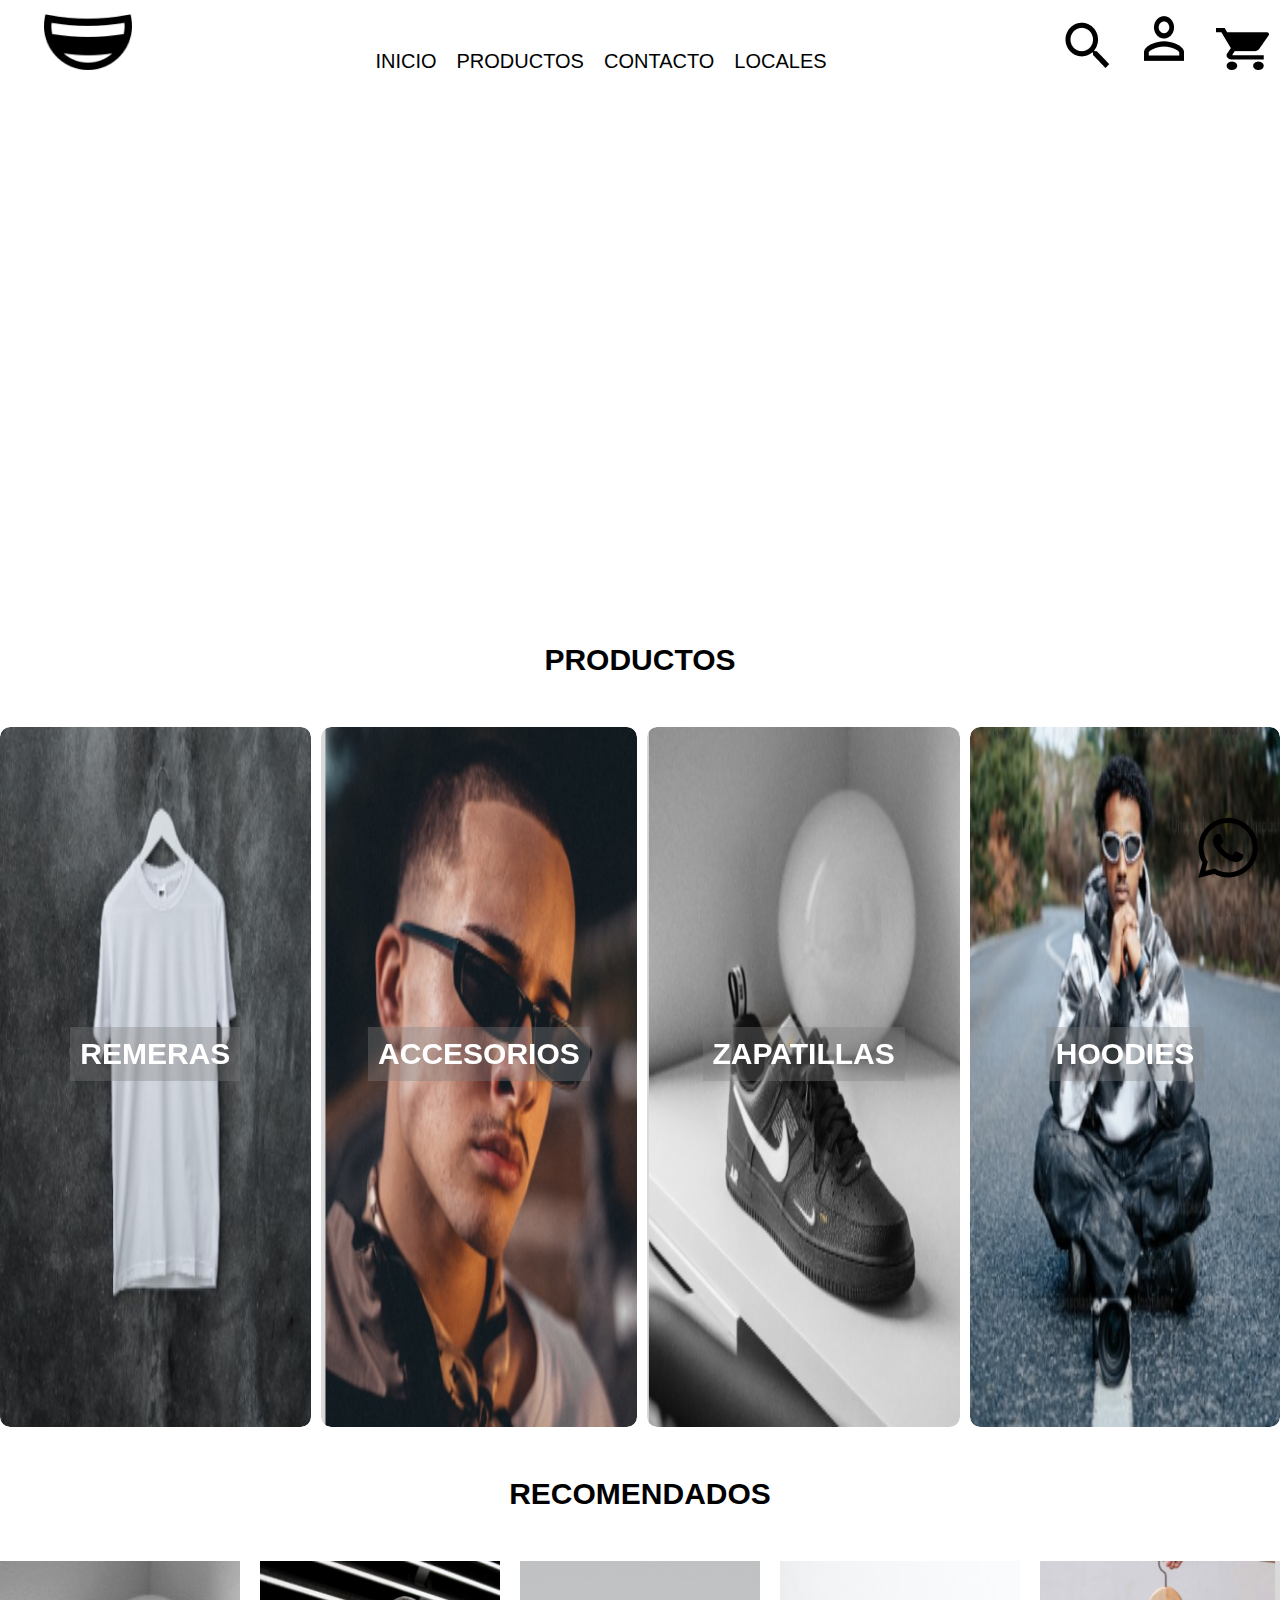
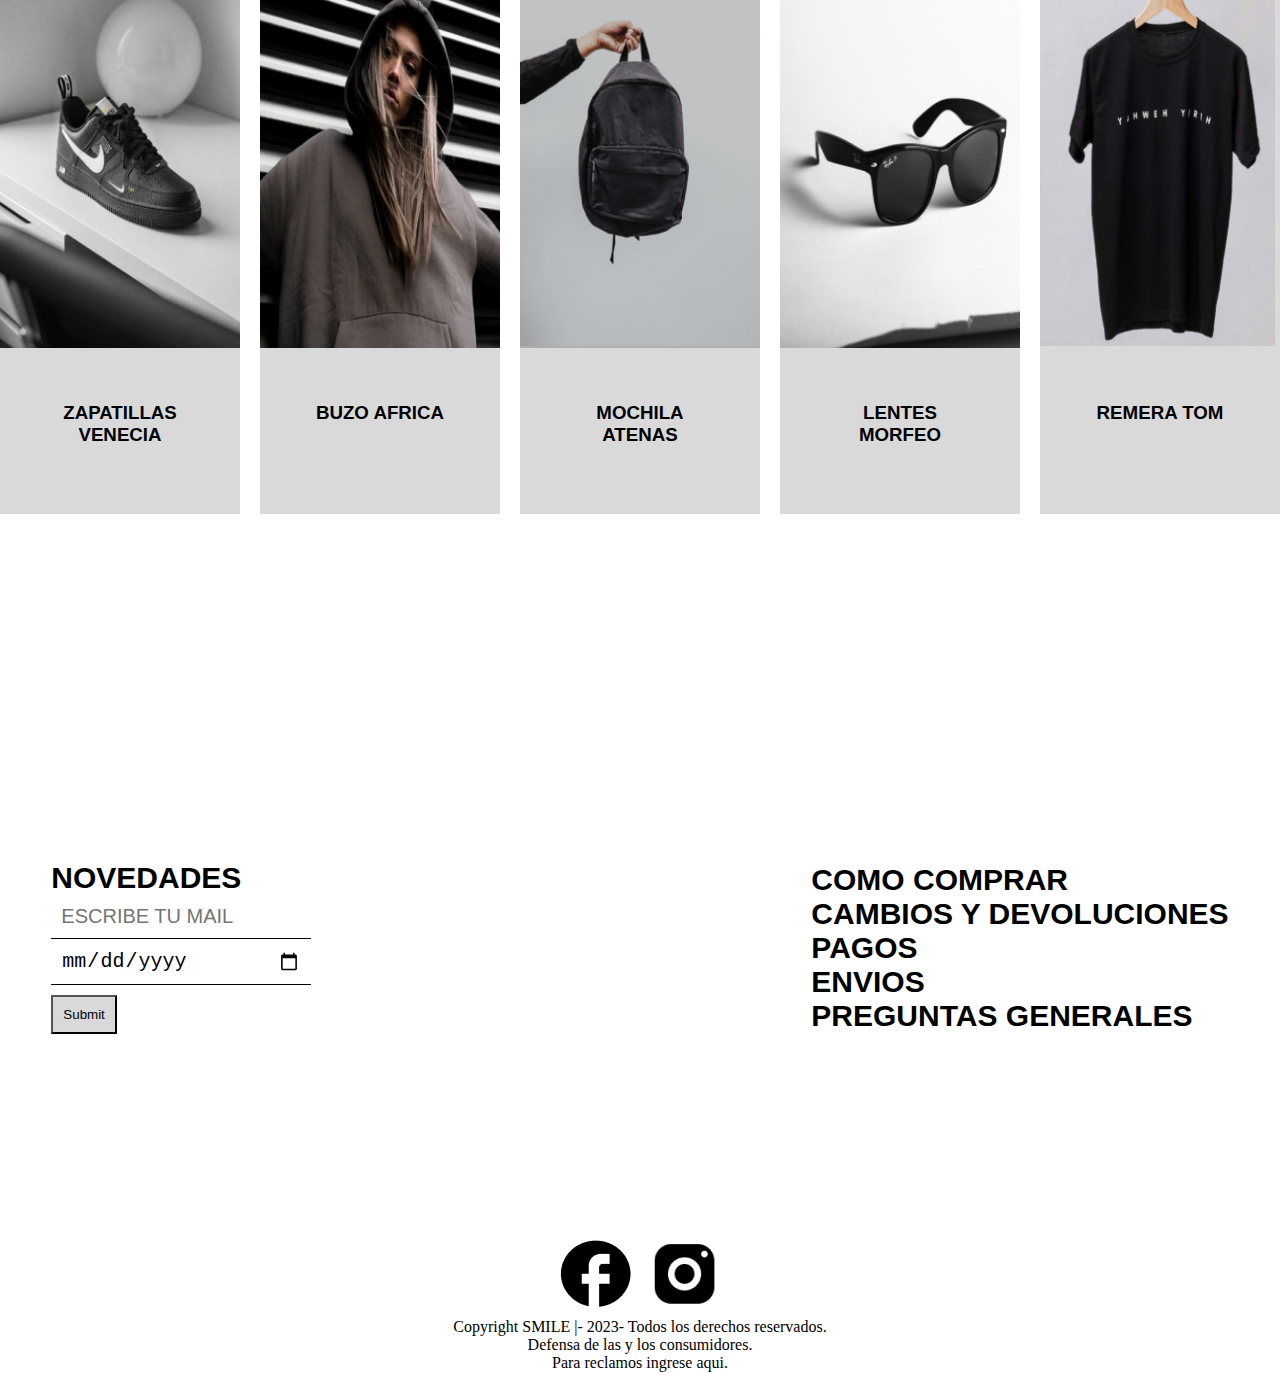
<file: index.html>
<!DOCTYPE html>
<html lang="es">

<head>
    <meta charset="UTF-8">
    <meta name="viewport" content="width=device-width, initial-scale=1.0">
    <title>Smile</title>
    <link rel="stylesheet" href="./css/style.css">
    <link href="https://cdn.jsdelivr.net/npm/bootstrap@5.3.1/dist/css/bootstrap.min.css" rel="stylesheet"
        integrity="sha384-4bw+/aepP/YC94hEpVNVgiZdgIC5+VKNBQNGCHeKRQN+PtmoHDEXuppvnDJzQIu9" crossorigin="anonymous">

</head>

<body>
    <header>
        <div>
            <img src="./assets/img/logomarca.png" alt="logo marca">
        </div>
        <nav>
            <ul class="navbar">
                <li><a href="#">INICIO</a></li>
                <li><a href="./pages/productos.html">PRODUCTOS</a></li>
                <li><a href="./pages/contacto.html">CONTACTO</a></li>
                <li><a href="./pages/locales.html">LOCALES</a></li>
            </ul>
        </nav>
        <div>
            <img src="./assets/img/lupa.png" alt="logo lupa">
            <img src="./assets/img/usuario.png" alt="logo usuario">
            <img src="./assets/img/carrito.png" alt="logo carrito">
        </div>
    </header>
    <main>

        <section class="sectionPrincipal">
            <h1>SMILE</h1>
        </section>
        <section class="sectionProductos">
            <h2><a href="./pages/productos.html">PRODUCTOS</a></h2>
        </section>

        <section class="productos">
            <article class="card-productos">
                <img src="./assets/img/remeras.png" alt="imagen de remera">
                <div>
                    <h3><a href="#">REMERAS</a></h3>
                </div>
            </article>
            <article class="card-productos">
                <img src="./assets/img/accesorios.png" alt="imagen de accesorios">
                <div>
                    <h3><a href="#">ACCESORIOS</a></h3>
                </div>
            </article>
            <article class="card-productos">
                <img src="./assets/img/calzados.png" alt="imagen de calzados">
                <div>
                    <h3><a href="#">ZAPATILLAS</a></h3>
                </div>
            </article>
            <article class="card-productos">
                <img src="./assets/img/hoodies.png" alt="imagen de hoodies">
                <div>
                    <h3><a href="#">HOODIES</a></h3>
                </div>
            </article>
        </section>

        <section class="titulo-recomendados">
            <h2>RECOMENDADOS</h2>
        </section>

        <section class="cards-recomendados">
            <div class="uno">
                <img src="./assets/img/recomendados2.png" alt="imagen de accesorios">
                <h3>ZAPATILLAS VENECIA</h3>
            </div>
            <div class="dos">
                <img src="./assets/img/recomendados3.png" alt="imagen de calzados">
                <h3>BUZO AFRICA</h3>
            </div>
            <div class="tres">
                <img src="./assets/img/recomendados4.png" alt="imagen de hoodies">
                <h3>MOCHILA ATENAS</h3>
            </div>
            <div class="cuatro">
                <img src="./assets/img/recomendados5.png" alt="imagen de calzados">
                <h3>LENTES MORFEO</h3>
            </div>
            <div class="cinco">
                <img src="./assets/img/recomendados1.png" alt="imagen de remera">
                <h3>REMERA TOM</h3>
            </div>
        </section>

        <section>
            <img class="whatsApp" src="./assets/img/wp.png" alt="logo wp">
        </section>
    </main>

    <footer class=".container">
        <div class="novedades-ayuda-redes">
            <form class="info">
                <h2 class="titulo">NOVEDADES</h2>
                <label for="email"></label>
                <input class="completarnovedades" type ="text" id="email" placeholder="ESCRIBE TU MAIL" required><br>
                <label for="fecha"></label>
                <input class="completarnovedades" type="date" id="fecha" placeholder="" required>
                </fieldset>
                <br>
                <input class="boton" type="submit">
            </form>

            <div class="sectionAyuda">
                <h3><a href="#">COMO COMPRAR</a></h3>
                <h3><a href="#">CAMBIOS Y DEVOLUCIONES</a></h3>
                <h3><a href="#">PAGOS</a></h3>
                <h3><a href="#">ENVIOS</a></h3>
                <h3><a href="#">PREGUNTAS GENERALES</a></h3>
            </div>
        </div>
            <div class="redes">
                <img src="./assets/img/facebooklogo.png" alt="logo facebook">
                <img src="./assets/img/Instagram.png" alt="logo instagram">    
                <p>Copyright SMILE |- 2023- Todos los derechos reservados. <br>
                Defensa de las y los consumidores. <br>Para reclamos ingrese aqui.</p>
            </div>
    
    </footer>

    <script src="https://cdn.jsdelivr.net/npm/@popperjs/core@2.11.8/dist/umd/popper.min.js"
        integrity="sha384-I7E8VVD/ismYTF4hNIPjVp/Zjvgyol6VFvRkX/vR+Vc4jQkC+hVqc2pM8ODewa9r"
        crossorigin="anonymous"></script>
    <script src="https://cdn.jsdelivr.net/npm/bootstrap@5.3.1/dist/js/bootstrap.min.js"
        integrity="sha384-Rx+T1VzGupg4BHQYs2gCW9It+akI2MM/mndMCy36UVfodzcJcF0GGLxZIzObiEfa"
        crossorigin="anonymous"></script>
</body>

</html>
</file>
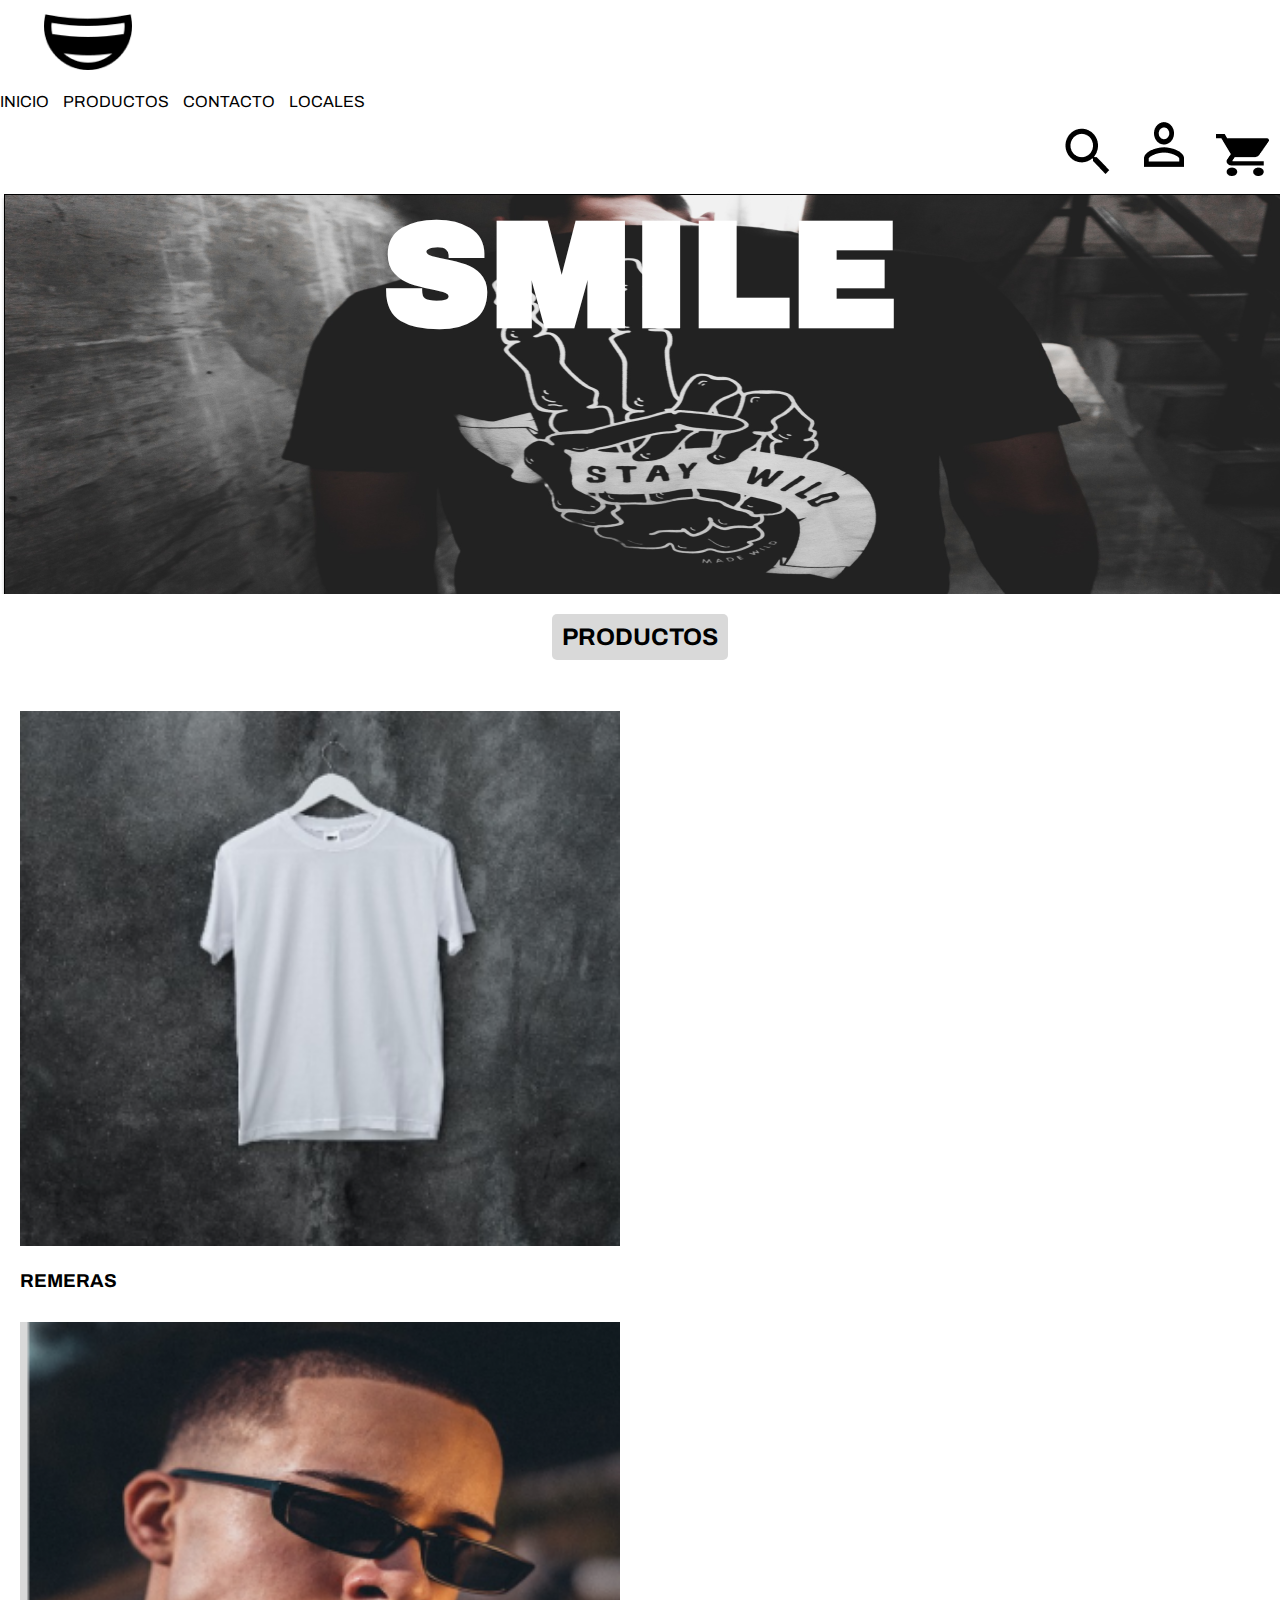
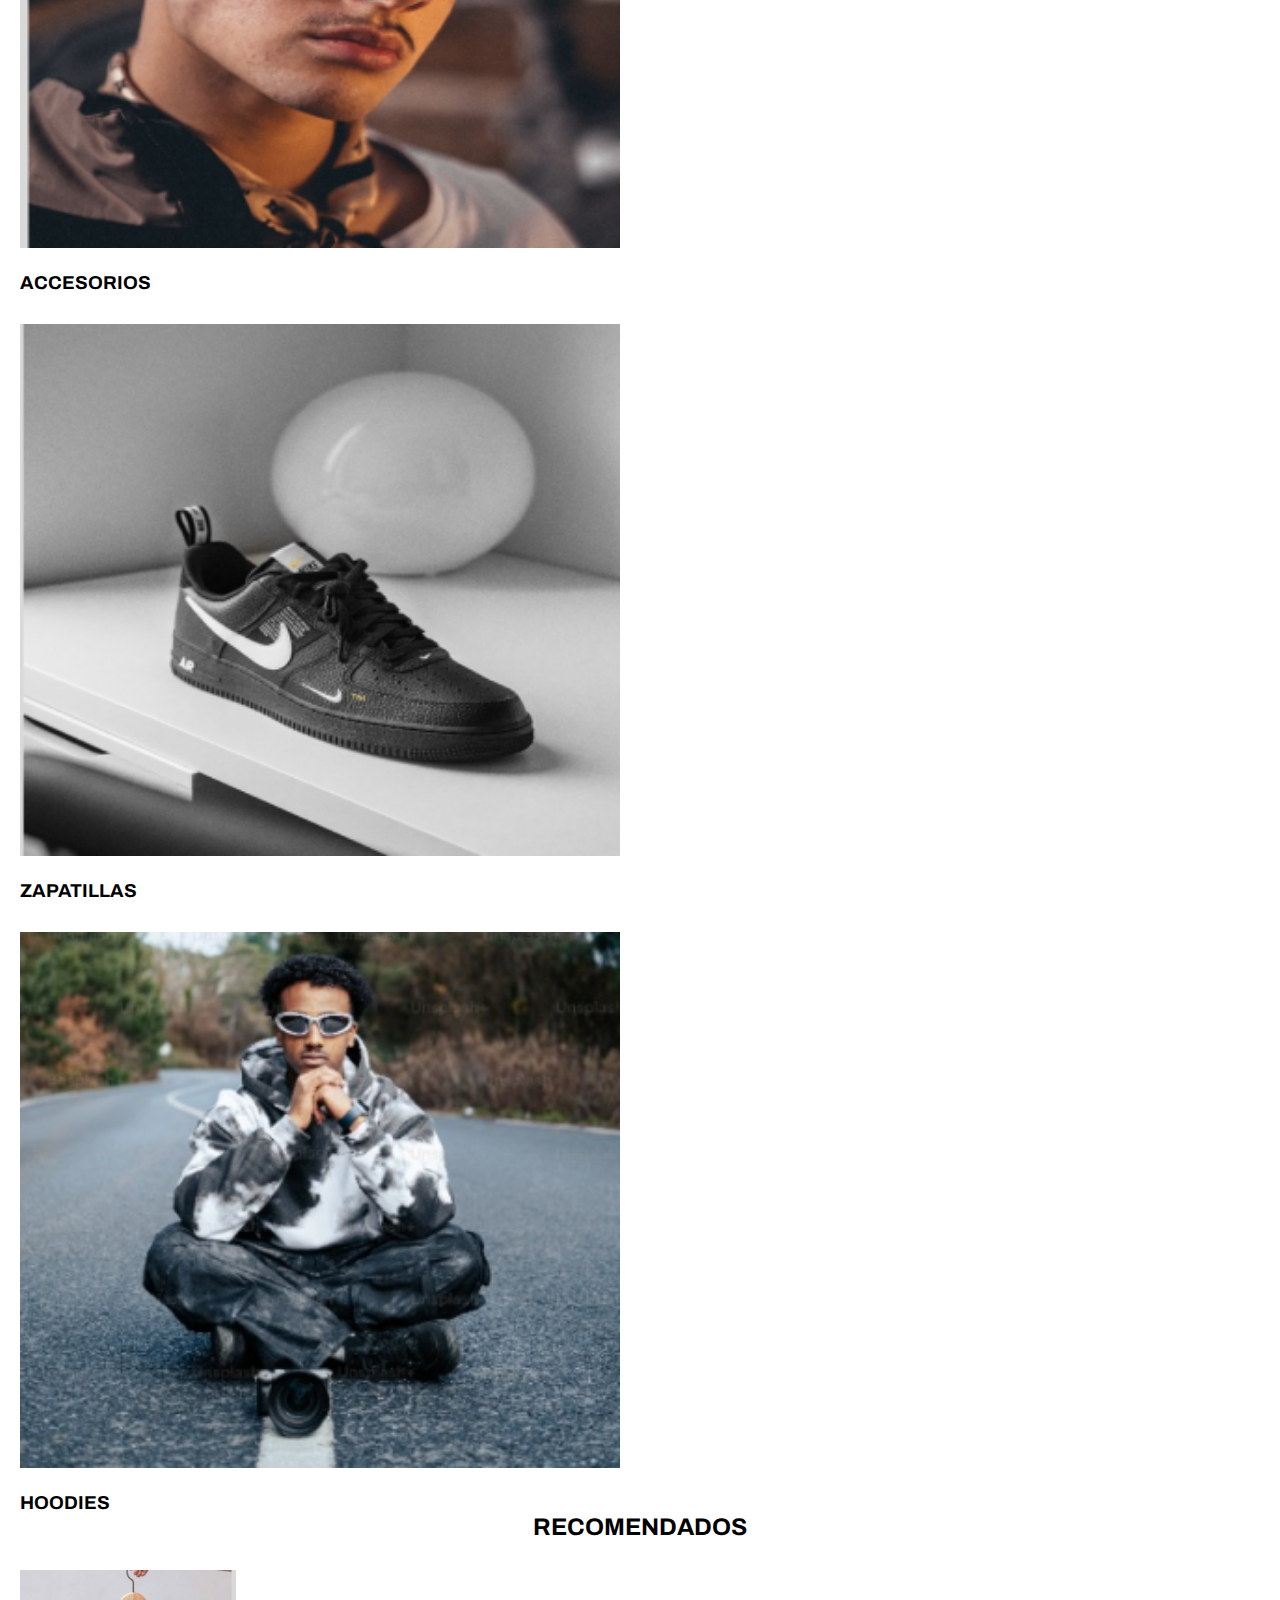
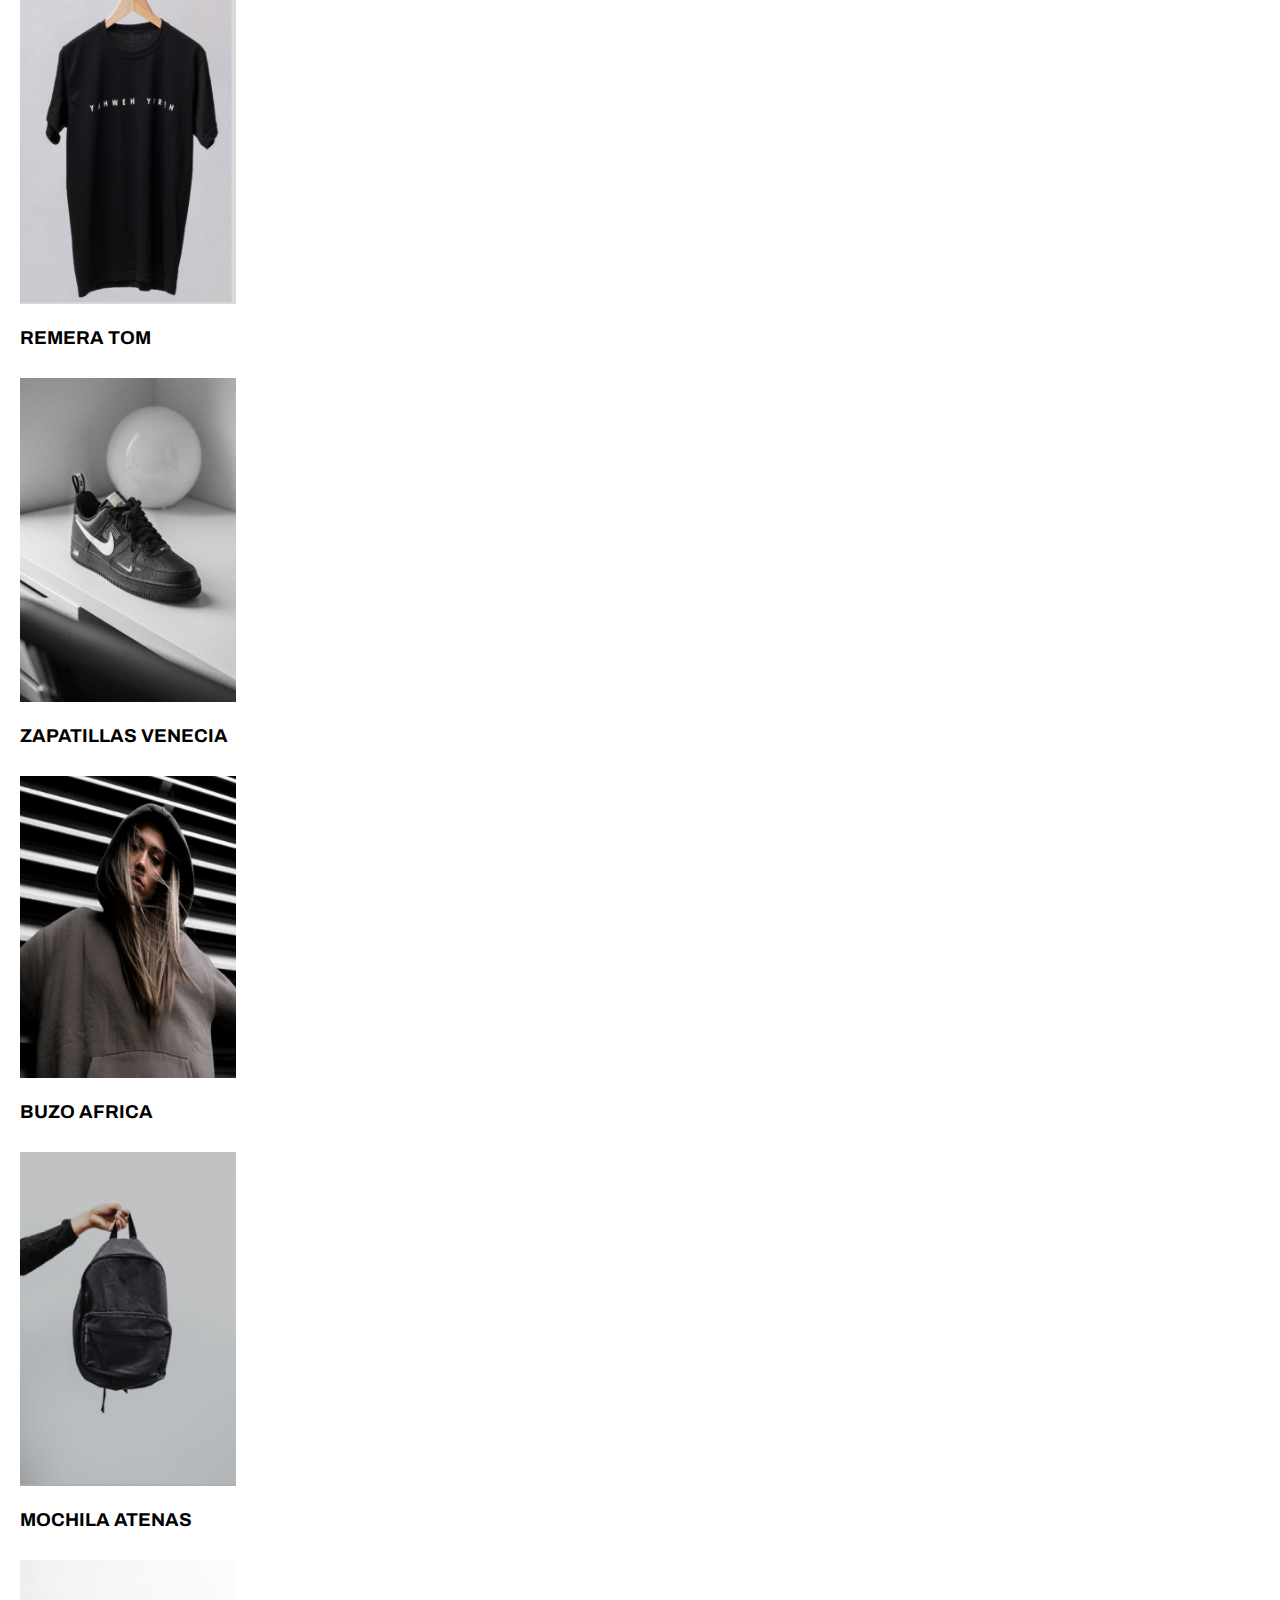
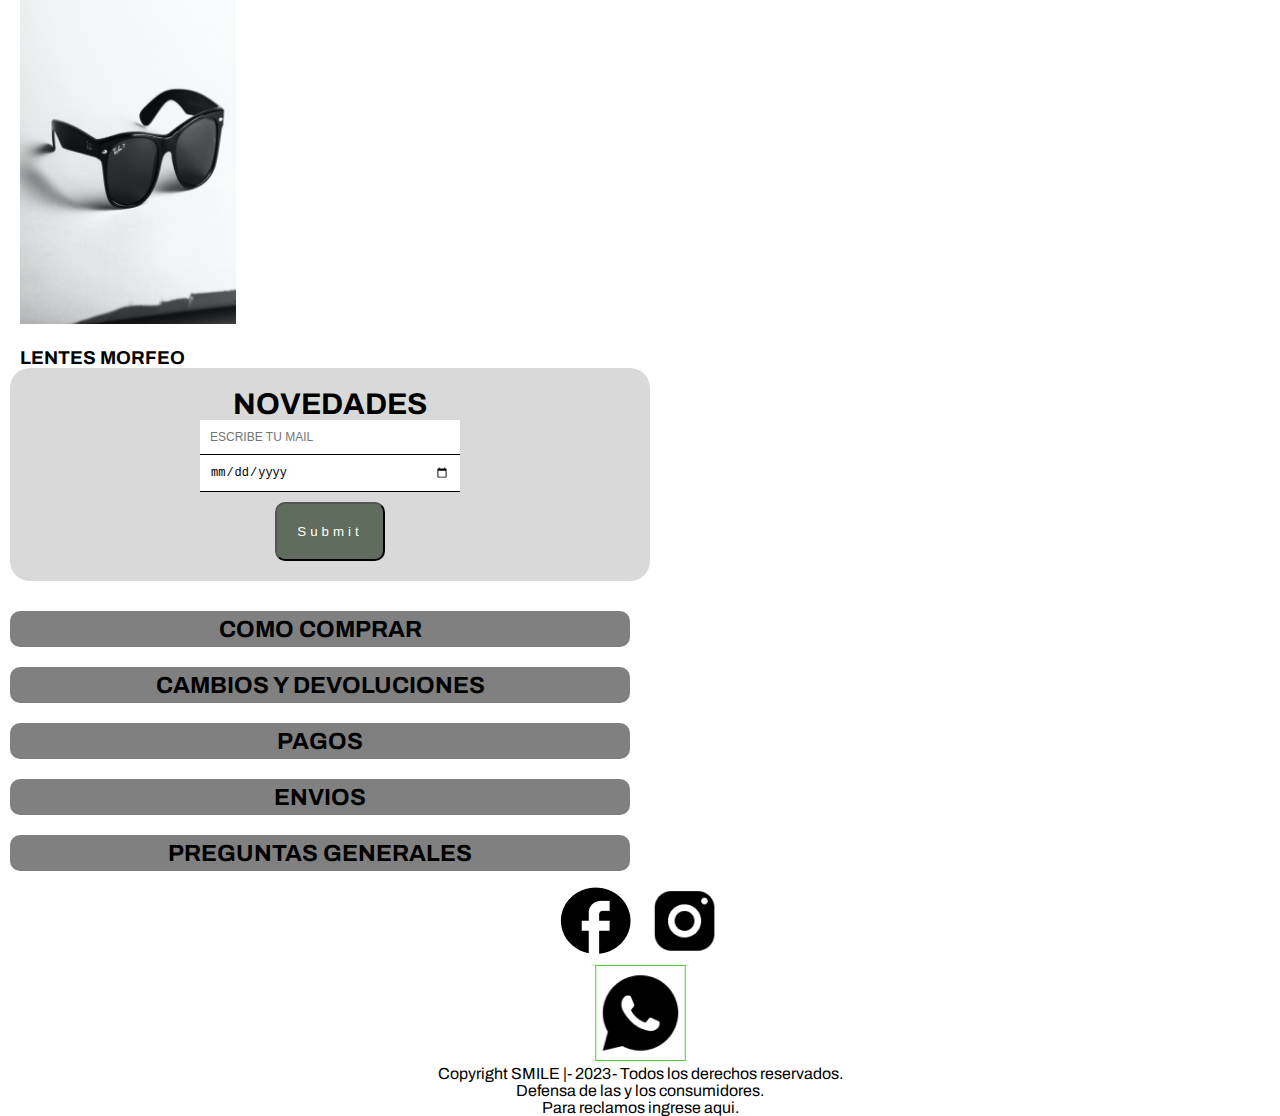
<file: primera-preentrega/index.html>
<!DOCTYPE html>
<html lang="es">

<head>
    <meta charset="UTF-8">
    <meta name="viewport" content="width=device-width, initial-scale=1.0">
    <title>Smile</title>
    <link rel="stylesheet" href="./css/style.css">
    <link href="https://fonts.googleapis.com/css2?family=Archivo+Black&family=Roboto:wght@300&display=swap"
        rel="stylesheet">
    <link rel="preconnect" href="https://fonts.googleapis.com">
    <link rel="preconnect" href="https://fonts.gstatic.com" crossorigin>
    <link href="https://fonts.googleapis.com/css2?family=Archivo&display=swap" rel="stylesheet">
</head>

<body>
    <header>
        <nav>
            <div>
                <img src="./assets/img/logomarca.png" alt="logo marca">
            </div>

            <ul class="navbar">
                <li><a href="#">INICIO</a></li>
                <li><a href="./pages/productos.html">PRODUCTOS</a></li>
                <li><a href="./pages/contacto.html">CONTACTO</a></li>
                <li><a href="./pages/locales.html">LOCALES</a></li>
            </ul>
            <ul class="navbar-iconos">
                <img src="./assets/img/lupa.png" alt="logo lupa">
                <img src="./assets/img/usuario.png" alt="logo usuario">
                <img src="./assets/img/carrito.png" alt="logo carrito">
            </ul>
        </nav>
    </header>
    <main>
        <section class="portada">
            <h1>SMILE</h1>

        </section>

        <section class="productos">
            <h2>
                <a href="./pages/productos.html">PRODUCTOS</a>
            </h2>
            <div>
                <div class="productosVarios">
                    <img src="./assets/img/remeras.png" alt="imagen de remera">
                    <h3><a href="#">REMERAS</a></h3>
                </div>
                <div class="productosVarios">
                    <img src="./assets/img/accesorios.png" alt="imagen de accesorios">
                    <h3><a href="#">ACCESORIOS</a></h3>
                </div>
                <div class="productosVarios">
                    <img src="./assets/img/calzados.png" alt="imagen de calzados">
                    <h3><a href="#">ZAPATILLAS</a></h3>
                </div>
                <div class="productosVarios">
                    <img src="./assets/img/hoodies.png" alt="imagen de hoodies">
                    <h3><a href="#">HOODIES</a></h3>
                </div>
            </div>
        </section>

        <section class="recomendados">
            <h2>RECOMENDADOS</h2>
            <div>
                <img src="./assets/img/recomendados1.png" alt="imagen de remera">
                <h3>REMERA TOM</h3>
            </div>

            <div>
                <img src="./assets/img/recomendados2.png" alt="imagen de accesorios">
                <h3>ZAPATILLAS VENECIA</h3>
            </div>
            <div>
                <img src="./assets/img/recomendados3.png" alt="imagen de calzados">
                <h3>BUZO AFRICA</h3>
            </div>
            <div>
                <img src="./assets/img/recomendados4.png" alt="imagen de hoodies">
                <h3>MOCHILA ATENAS</h3>
            </div>
            <div>
                <img src="./assets/img/recomendados5.png" alt="imagen de calzados">
                <h3>LENTES MORFEO</h3>
            </div>
        </section>

        <footer>
            <section class="novedades-contain">
                <form action="">
                    <h2 class="titulo">NOVEDADES</h2>
                    <label for="email"></label>
                    <input class="completarnovedades" type="text" id="email" placeholder="ESCRIBE TU MAIL" required><br>
                    <label for="fecha"></label>
                    <input class="completarnovedades" type="date" id="fecha" placeholder="" required>
                    </fieldset>
                    <br>
                    <input class="botonenviar" type="submit">
                </form>
            </section>

            <section class="ayuda">
                <h3><a href="#">COMO COMPRAR</a></h3>
                <h3><a href="#">CAMBIOS Y DEVOLUCIONES</a></h3>
                <h3><a href="#">PAGOS</a></h3>
                <h3><a href="#">ENVIOS</a></h3>
                <h3><a href="#">PREGUNTAS GENERALES</a></h3>
            </section>

            <section class="redes">
                <div>
                    <img src="./assets/img/facebooklogo.png" alt="logo facebook">
                    <img src="./assets/img/Instagram.png" alt="logo instagram">
                </div>
                <div>
                    <img src="./assets/img/WhatsApp.png" alt="logo wp">
                </div>
                <div class="pieDePagina">
                    <p>Copyright SMILE |- 2023- Todos los derechos reservados. <br>
                        Defensa de las y los consumidores. <br>Para reclamos ingrese aqui.</p>
                </div>
            </section>
        </footer>

    </main>

</body>

</html>
</file>
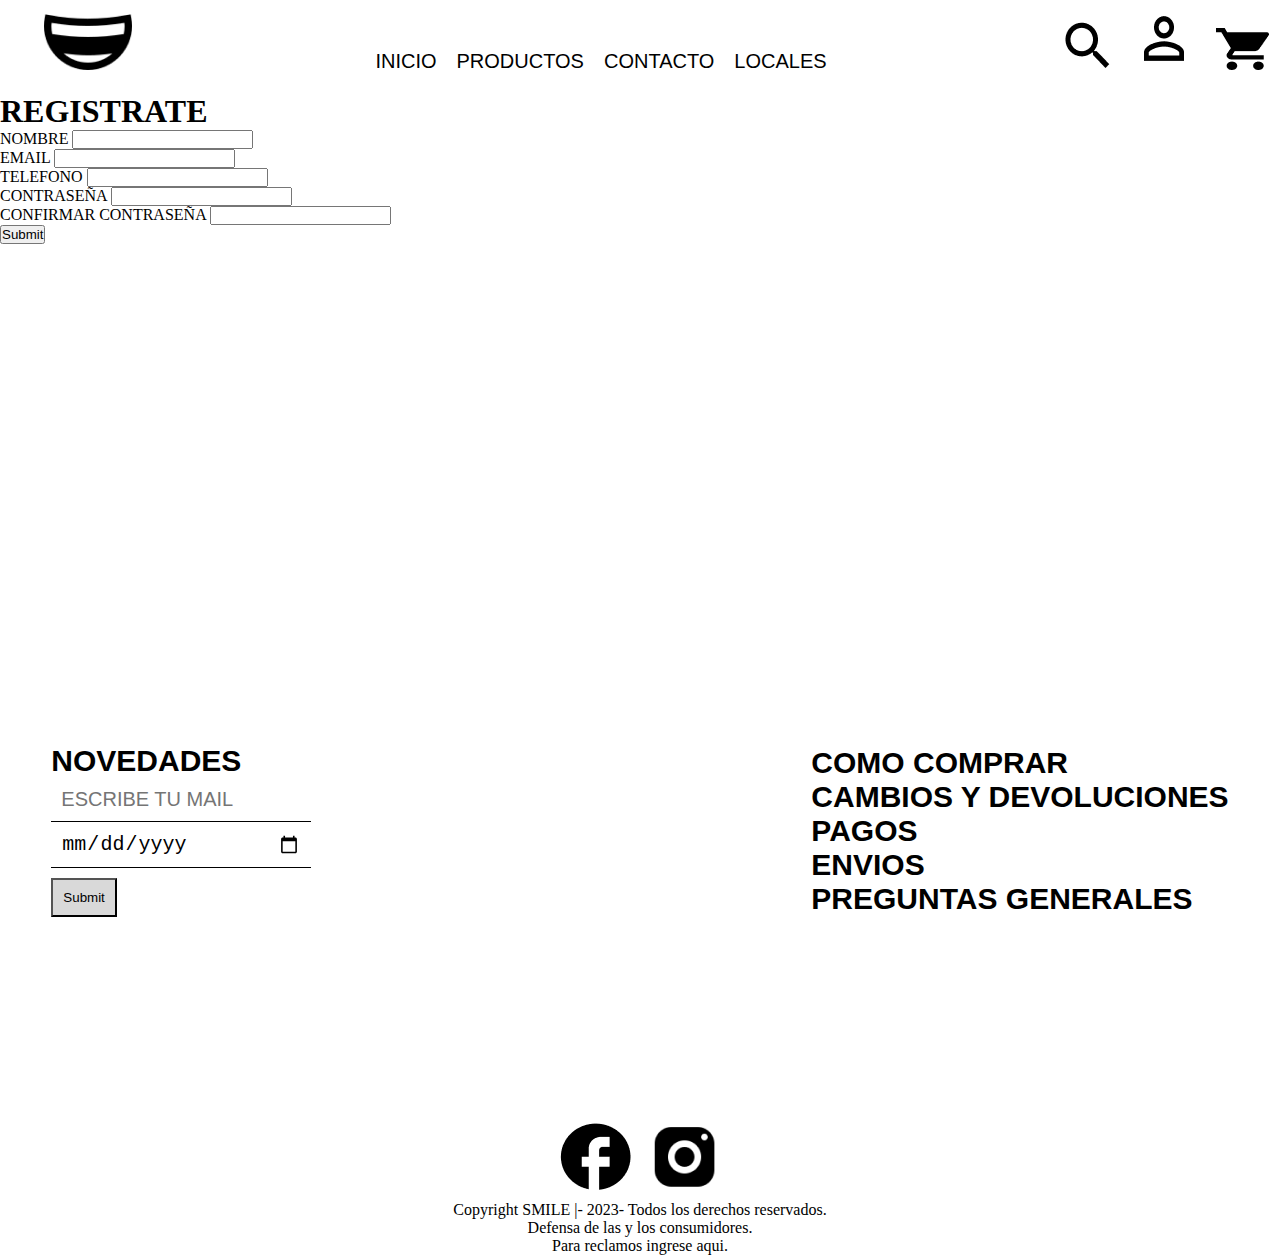
<file: pages/contacto.html>
<!DOCTYPE html>
<html lang="es">

<head>
    <meta charset="UTF-8">
    <meta name="viewport" content="width=device-width, initial-scale=1.0">
    <title>Contacto</title>
    <link rel="stylesheet" href="../css/style.css">
    <link href="https://cdn.jsdelivr.net/npm/bootstrap@5.3.1/dist/css/bootstrap.min.css" rel="stylesheet"
        integrity="sha384-4bw+/aepP/YC94hEpVNVgiZdgIC5+VKNBQNGCHeKRQN+PtmoHDEXuppvnDJzQIu9" crossorigin="anonymous">
    <link href="https://fonts.googleapis.com/css2?family=Archivo+Black&family=Roboto:wght@300&display=swap"
        rel="stylesheet">
    <link rel="preconnect" href="https://fonts.googleapis.com">
    <link rel="preconnect" href="https://fonts.gstatic.com" crossorigin>
    <link href="https://fonts.googleapis.com/css2?family=Archivo&display=swap" rel="stylesheet">
</head>

<body>
    <header>
        <div>
            <img src="../assets/img/logomarca.png" alt="logo marca">
        </div>
        <nav>
            <ul class="navbar">
                <li><a href="../index.html">INICIO</a></li>
                <li><a href="../pages/productos.html">PRODUCTOS</a></li>
                <li><a href="../pages/contacto.html">CONTACTO</a></li>
                <li><a href="../pages/locales.html">LOCALES</a></li>
            </ul>
        </nav>
        <div>
            <img src="../assets/img/lupa.png" alt="logo lupa">
            <img src="../assets/img/usuario.png" alt="logo usuario">
            <img src="../assets/img/carrito.png" alt="logo carrito">
        </div>
    </header>
    <main>
        <form>
            <h1>REGISTRATE</h1>
            <div class="mb-3">
              <label for="exampleInputEmail1" class="form-label">NOMBRE</label>
              <input type="email" class="form-control" id="exampleInputEmail1" aria-describedby="emailHelp">
            </div>
            <div class="mb-3">
                <label for="exampleInputEmail1" class="form-label">EMAIL</label>
                <input type="email" class="form-control" id="exampleInputEmail1" aria-describedby="emailHelp">
              </div>
             
              <div class="mb-3">
                <label for="exampleInputEmail1" class="form-label">TELEFONO</label>
                <input type="email" class="form-control" id="exampleInputEmail1" aria-describedby="emailHelp">
                
              </div>
            <div class="mb-3">
              <label for="exampleInputPassword1" class="form-label">CONTRASEÑA</label>
              <input type="password" class="form-control" id="exampleInputPassword1">
            </div>
            <div class="mb-3">
                <label for="exampleInputPassword1" class="form-label">CONFIRMAR CONTRASEÑA</label>
                <input type="password" class="form-control" id="exampleInputPassword1">
              </div>
            <button type="submit" class="btn btn-primary">Submit</button>
          </form>
        </main>

        <footer class=".container">
           
            <div class="novedades-ayuda-redes">
                <form class="info">
                    <h2 class="titulo">NOVEDADES</h2>
                    <label for="email"></label>
                    <input class="completarnovedades" type ="text" id="email" placeholder="ESCRIBE TU MAIL" required><br>
                    <label for="fecha"></label>
                    <input class="completarnovedades" type="date" id="fecha" placeholder="" required>
                    </fieldset>
                    <br>
                    <input class="boton" type="submit">
                </form>
    
                <div class="sectionAyuda">
                    <h3><a href="#">COMO COMPRAR</a></h3>
                    <h3><a href="#">CAMBIOS Y DEVOLUCIONES</a></h3>
                    <h3><a href="#">PAGOS</a></h3>
                    <h3><a href="#">ENVIOS</a></h3>
                    <h3><a href="#">PREGUNTAS GENERALES</a></h3>
                </div>
            </div>
                <div class="redes">
                    <img src="../assets/img/facebooklogo.png" alt="logo facebook">
                    <img src="../assets/img/Instagram.png" alt="logo instagram">    
                    <p>Copyright SMILE |- 2023- Todos los derechos reservados. <br>
                    Defensa de las y los consumidores. <br>Para reclamos ingrese aqui.</p>
                </div>
        
        </footer>

    
    

    <script src="https://cdn.jsdelivr.net/npm/@popperjs/core@2.11.8/dist/umd/popper.min.js"
    integrity="sha384-I7E8VVD/ismYTF4hNIPjVp/Zjvgyol6VFvRkX/vR+Vc4jQkC+hVqc2pM8ODewa9r"
    crossorigin="anonymous"></script>
<script src="https://cdn.jsdelivr.net/npm/bootstrap@5.3.1/dist/js/bootstrap.min.js"
    integrity="sha384-Rx+T1VzGupg4BHQYs2gCW9It+akI2MM/mndMCy36UVfodzcJcF0GGLxZIzObiEfa"
    crossorigin="anonymous"></script>
</body>

</html>
</file>
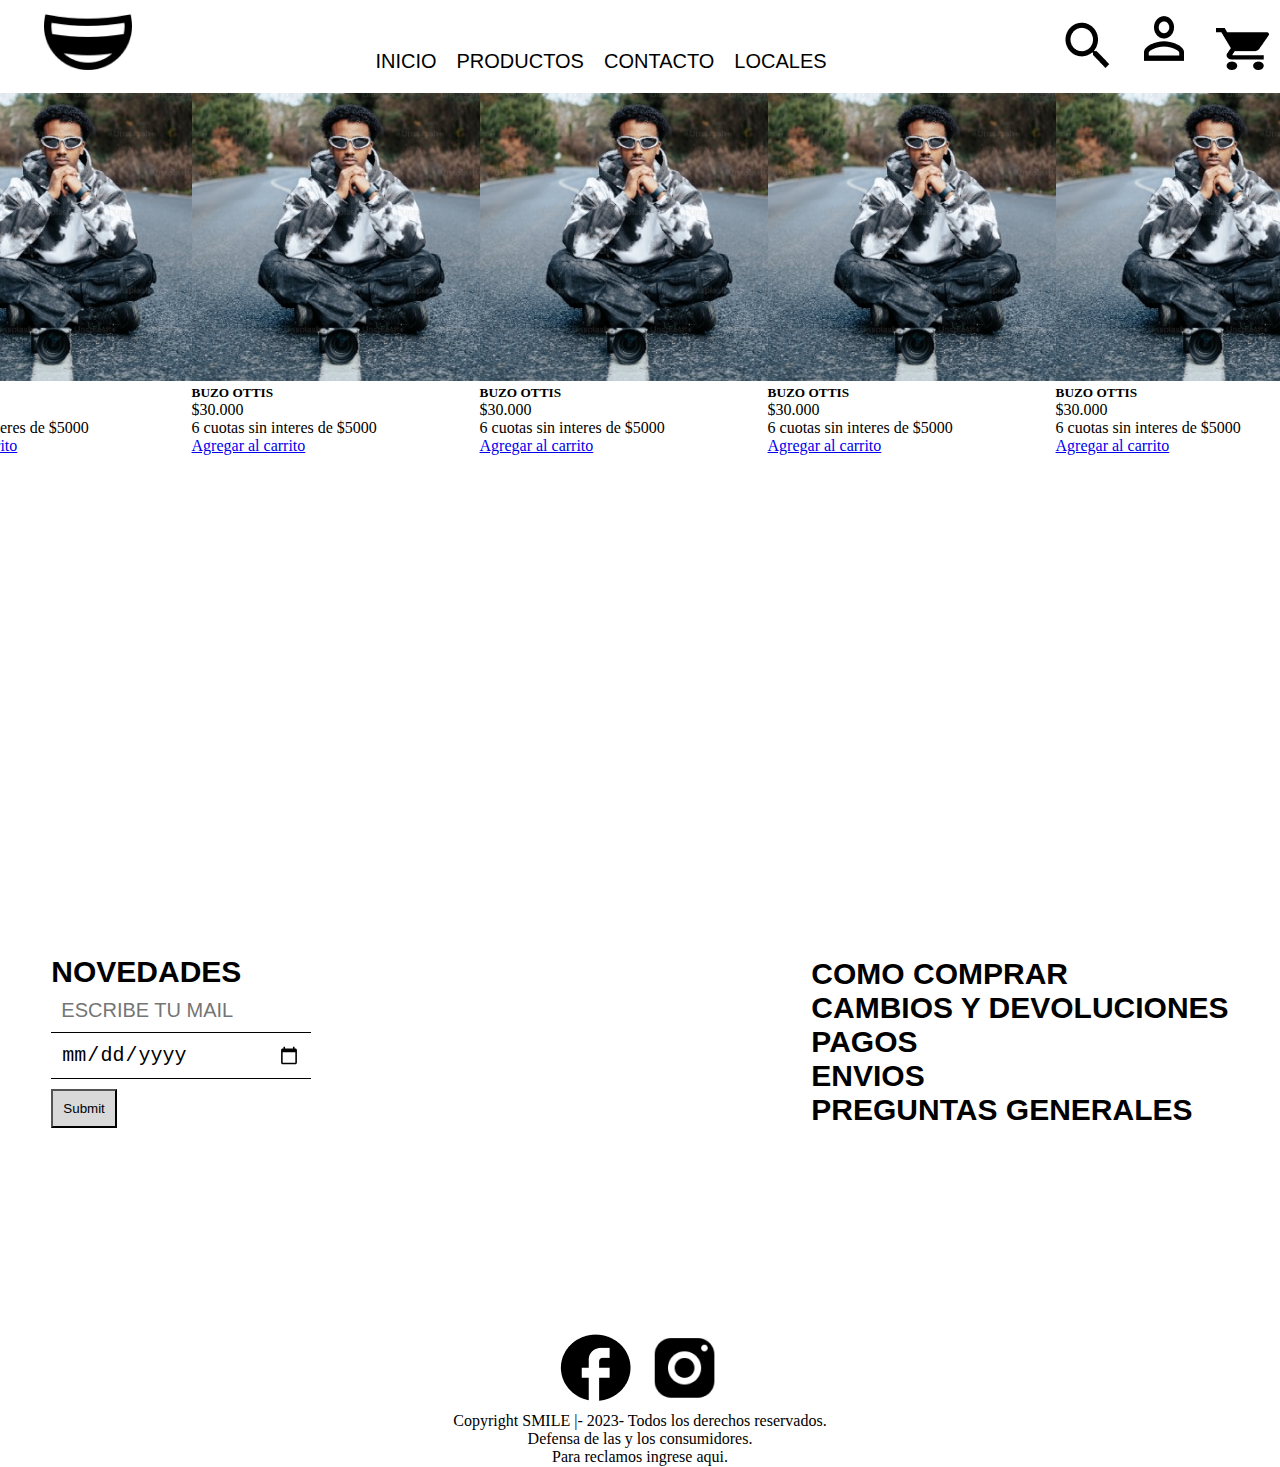
<file: pages/hoodies.html>
<!DOCTYPE html>
<html lang="en">

<head>
    <meta charset="UTF-8">
    <meta name="viewport" content="width=device-width, initial-scale=1.0">
    <title>Hoodies</title>
    <link rel="stylesheet" href="../css/style.css">
    <link href="https://cdn.jsdelivr.net/npm/bootstrap@5.3.1/dist/css/bootstrap.min.css" rel="stylesheet"
        integrity="sha384-4bw+/aepP/YC94hEpVNVgiZdgIC5+VKNBQNGCHeKRQN+PtmoHDEXuppvnDJzQIu9" crossorigin="anonymous">
    <link href="https://fonts.googleapis.com/css2?family=Archivo+Black&family=Roboto:wght@300&display=swap"
        rel="stylesheet">
    <link rel="preconnect" href="https://fonts.googleapis.com">
    <link rel="preconnect" href="https://fonts.gstatic.com" crossorigin>
    <link href="https://fonts.googleapis.com/css2?family=Archivo&display=swap" rel="stylesheet">
</head>

<body>
    <header>
        <div>
            <img src="../assets/img/logomarca.png" alt="logo marca">
        </div>
        <nav>
            <ul class="navbar">
                <li><a href="../index.html">INICIO</a></li>
                <li><a href="../pages/productos.html">PRODUCTOS</a></li>
                <li><a href="../pages/contacto.html">CONTACTO</a></li>
                <li><a href="../pages/locales.html">LOCALES</a></li>
            </ul>
        </nav>
        <div>
            <img src="../assets/img/lupa.png" alt="logo lupa">
            <img src="../assets/img/usuario.png" alt="logo usuario">
            <img src="../assets/img/carrito.png" alt="logo carrito">
        </div>
    </header>

    <main class="articulos">
        <section class="container-fluid row ">
            <div class="card" style="width: 18rem;">
                <img src="../assets/img/hoodies.png" class="card-img-top" alt="...">
                <div class="card-body">
                  <h5 class="card-title">BUZO OTTIS</h5>
                  <p class="card-text">$30.000 <br> 6 cuotas sin interes de $5000 </p>
                  <a href="#" class="btn btn-primary">Agregar al carrito</a>
                </div>
              </div>
              <div class="card" style="width: 18rem;">
                <img src="../assets/img/hoodies.png" class="card-img-top" alt="...">
                <div class="card-body">
                  <h5 class="card-title">BUZO OTTIS</h5>
                  <p class="card-text">$30.000 <br> 6 cuotas sin interes de $5000 </p>
                  <a href="#" class="btn btn-primary">Agregar al carrito</a>
                </div>
              </div>
              <div class="card" style="width: 18rem;">
                <img src="../assets/img/hoodies.png" class="card-img-top" alt="...">
                <div class="card-body">
                  <h5 class="card-title">BUZO OTTIS</h5>
                  <p class="card-text">$30.000 <br> 6 cuotas sin interes de $5000 </p>
                  <a href="#" class="btn btn-primary">Agregar al carrito</a>
                </div>
              </div>
              <div class="card" style="width: 18rem;">
                <img src="../assets/img/hoodies.png" class="card-img-top" alt="...">
                <div class="card-body">
                  <h5 class="card-title">BUZO OTTIS</h5>
                  <p class="card-text">$30.000 <br> 6 cuotas sin interes de $5000 </p>
                  <a href="#" class="btn btn-primary">Agregar al carrito</a>
                </div>
              </div>
              <div class="card" style="width: 18rem;">
                <img src="../assets/img/hoodies.png" class="card-img-top" alt="...">
                <div class="card-body">
                  <h5 class="card-title">BUZO OTTIS</h5>
                  <p class="card-text">$30.000 <br> 6 cuotas sin interes de $5000 </p>
                  <a href="#" class="btn btn-primary">Agregar al carrito</a>
                </div>
              </div>
              <div class="card" style="width: 18rem;">
                <img src="../assets/img/hoodies.png" class="card-img-top" alt="...">
                <div class="card-body">
                  <h5 class="card-title">BUZO OTTIS</h5>
                  <p class="card-text">$30.000 <br> 6 cuotas sin interes de $5000 </p>
                  <a href="#" class="btn btn-primary">Agregar al carrito</a>
                </div>
              </div>
              <div class="card" style="width: 18rem;">
                <img src="../assets/img/hoodies.png" class="card-img-top" alt="...">
                <div class="card-body">
                  <h5 class="card-title">BUZO OTTIS</h5>
                  <p class="card-text">$30.000 <br> 6 cuotas sin interes de $5000 </p>
                  <a href="#" class="btn btn-primary">Agregar al carrito</a>
                </div>
              </div>
              <div class="card" style="width: 18rem;">
                <img src="../assets/img/hoodies.png" class="card-img-top" alt="...">
                <div class="card-body">
                  <h5 class="card-title">BUZO OTTIS</h5>
                  <p class="card-text">$30.000 <br> 6 cuotas sin interes de $5000 </p>
                  <a href="#" class="btn btn-primary">Agregar al carrito</a>
                </div>
              </div>
              <div class="card" style="width: 18rem;">
                <img src="../assets/img/hoodies.png" class="card-img-top" alt="...">
                <div class="card-body">
                  <h5 class="card-title">BUZO OTTIS</h5>
                  <p class="card-text">$30.000 <br> 6 cuotas sin interes de $5000 </p>
                  <a href="#" class="btn btn-primary">Agregar al carrito</a>
                </div>
              </div>
              <div class="card" style="width: 18rem;">
                <img src="../assets/img/hoodies.png" class="card-img-top" alt="...">
                <div class="card-body">
                  <h5 class="card-title">BUZO OTTIS</h5>
                  <p class="card-text">$30.000 <br> 6 cuotas sin interes de $5000 </p>
                  <a href="#" class="btn btn-primary">Agregar al carrito</a>
                </div>
              </div>
              <div class="card" style="width: 18rem;">
                <img src="../assets/img/hoodies.png" class="card-img-top" alt="...">
                <div class="card-body">
                  <h5 class="card-title">BUZO OTTIS</h5>
                  <p class="card-text">$30.000 <br> 6 cuotas sin interes de $5000 </p>
                  <a href="#" class="btn btn-primary">Agregar al carrito</a>
                </div>
              </div>
              <div class="card" style="width: 18rem;">
                <img src="../assets/img/hoodies.png" class="card-img-top" alt="...">
                <div class="card-body">
                  <h5 class="card-title">BUZO OTTIS</h5>
                  <p class="card-text">$30.000 <br> 6 cuotas sin interes de $5000 </p>
                  <a href="#" class="btn btn-primary">Agregar al carrito</a>
                </div>
              </div>
              <div class="card" style="width: 18rem;">
                <img src="../assets/img/hoodies.png" class="card-img-top" alt="...">
                <div class="card-body">
                  <h5 class="card-title">BUZO OTTIS</h5>
                  <p class="card-text">$30.000 <br> 6 cuotas sin interes de $5000 </p>
                  <a href="#" class="btn btn-primary">Agregar al carrito</a>
                </div>
              </div>
              <div class="card" style="width: 18rem;">
                <img src="../assets/img/hoodies.png" class="card-img-top" alt="...">
                <div class="card-body">
                  <h5 class="card-title">BUZO OTTIS</h5>
                  <p class="card-text">$30.000 <br> 6 cuotas sin interes de $5000 </p>
                  <a href="#" class="btn btn-primary">Agregar al carrito</a>
                </div>
              </div>
              <div class="card" style="width: 18rem;">
                <img src="../assets/img/hoodies.png" class="card-img-top" alt="...">
                <div class="card-body">
                  <h5 class="card-title">BUZO OTTIS</h5>
                  <p class="card-text">$30.000 <br> 6 cuotas sin interes de $5000 </p>
                  <a href="#" class="btn btn-primary">Agregar al carrito</a>
                </div>
              </div>
              
              <button  type="button" class="btn btn-primary btn-lg ">VER MAS</button>
        </section>

    </main>

    <footer class=".container">
        <div class="novedades-ayuda-redes">
            <form class="info">
                <h2 class="titulo">NOVEDADES</h2>
                <label for="email"></label>
                <input class="completarnovedades" type ="text" id="email" placeholder="ESCRIBE TU MAIL" required><br>
                <label for="fecha"></label>
                <input class="completarnovedades" type="date" id="fecha" placeholder="" required>
                </fieldset>
                <br>
                <input class="boton" type="submit">
            </form>

            <div class="sectionAyuda">
                <h3><a href="#">COMO COMPRAR</a></h3>
                <h3><a href="#">CAMBIOS Y DEVOLUCIONES</a></h3>
                <h3><a href="#">PAGOS</a></h3>
                <h3><a href="#">ENVIOS</a></h3>
                <h3><a href="#">PREGUNTAS GENERALES</a></h3>
            </div>
        </div>
            <div class="redes">
                <img src="../assets/img/facebooklogo.png" alt="logo facebook">
                <img src="../assets/img/Instagram.png" alt="logo instagram">    
                <p>Copyright SMILE |- 2023- Todos los derechos reservados. <br>
                Defensa de las y los consumidores. <br>Para reclamos ingrese aqui.</p>
            </div>
    
    </footer>


    <script src="https://cdn.jsdelivr.net/npm/@popperjs/core@2.11.8/dist/umd/popper.min.js"
    integrity="sha384-I7E8VVD/ismYTF4hNIPjVp/Zjvgyol6VFvRkX/vR+Vc4jQkC+hVqc2pM8ODewa9r"
    crossorigin="anonymous"></script>
<script src="https://cdn.jsdelivr.net/npm/bootstrap@5.3.1/dist/js/bootstrap.min.js"
    integrity="sha384-Rx+T1VzGupg4BHQYs2gCW9It+akI2MM/mndMCy36UVfodzcJcF0GGLxZIzObiEfa"
    crossorigin="anonymous"></script>

</body>

</html>
</file>
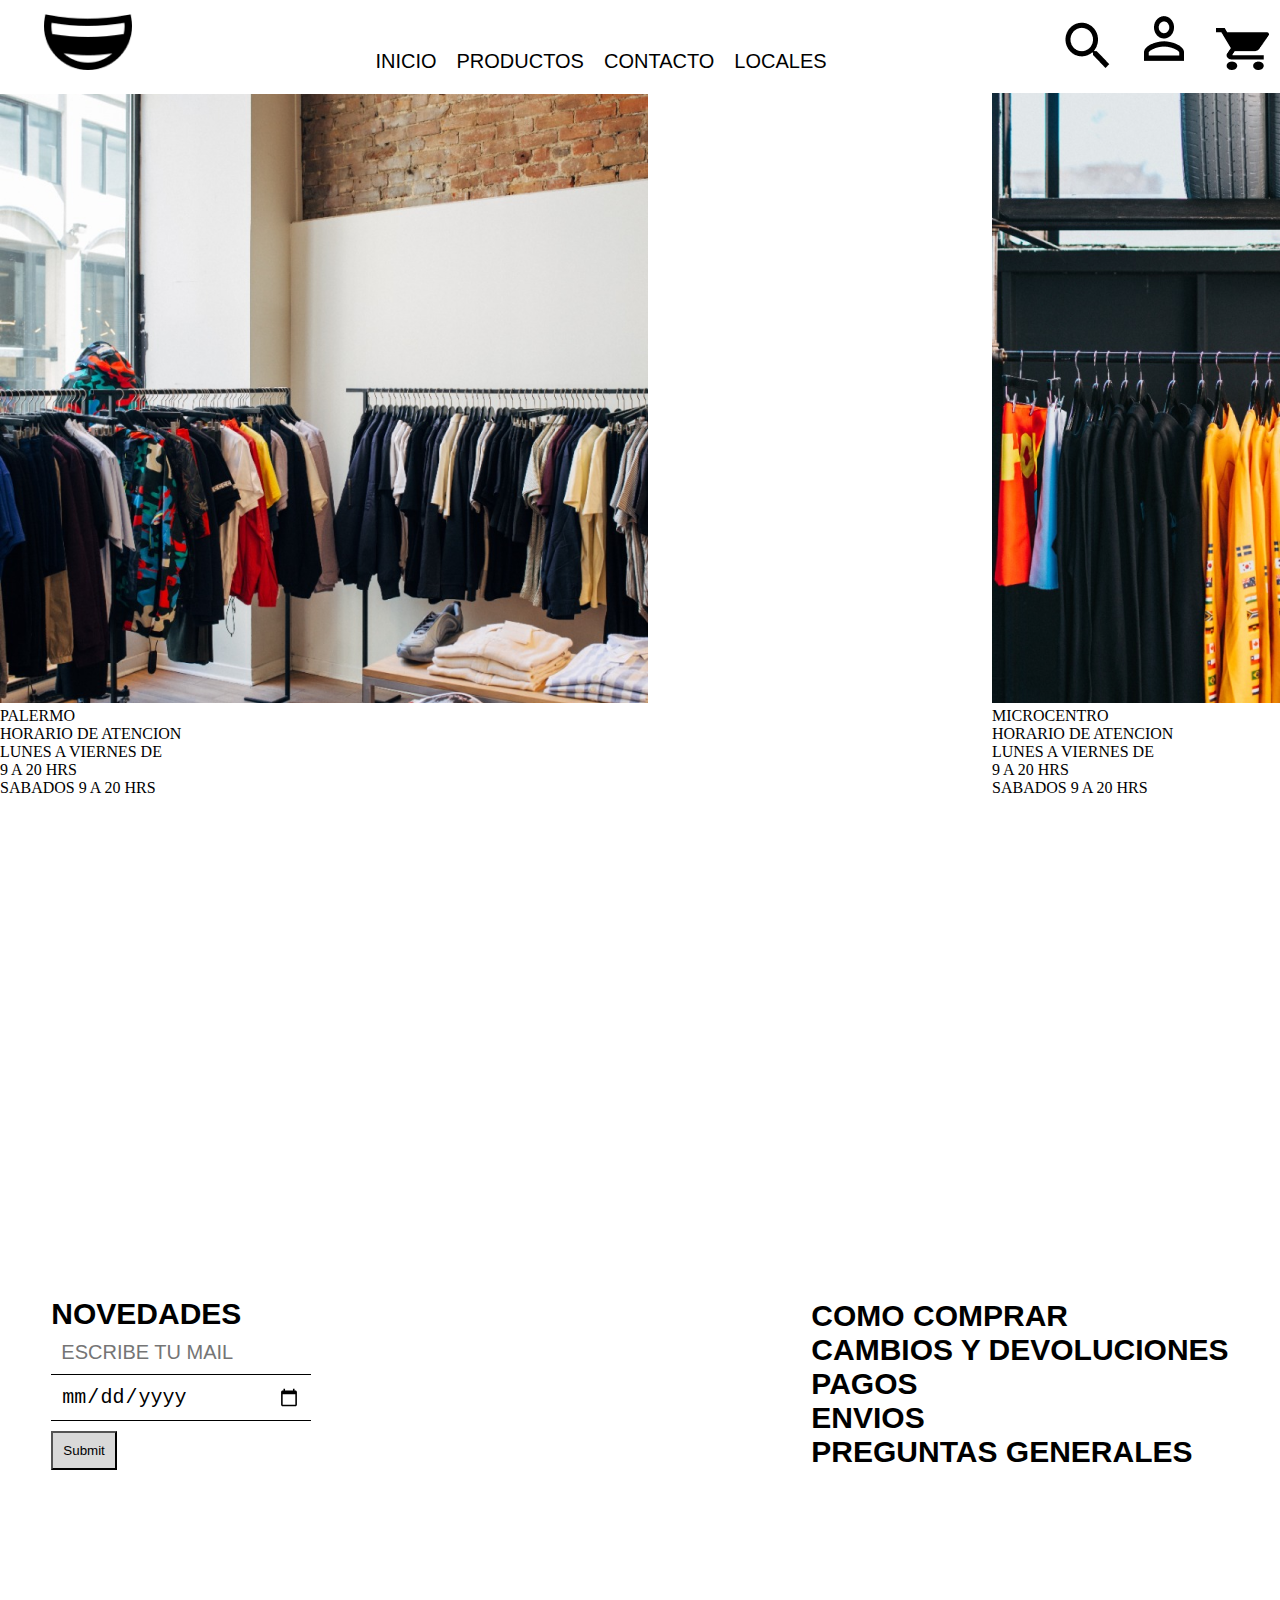
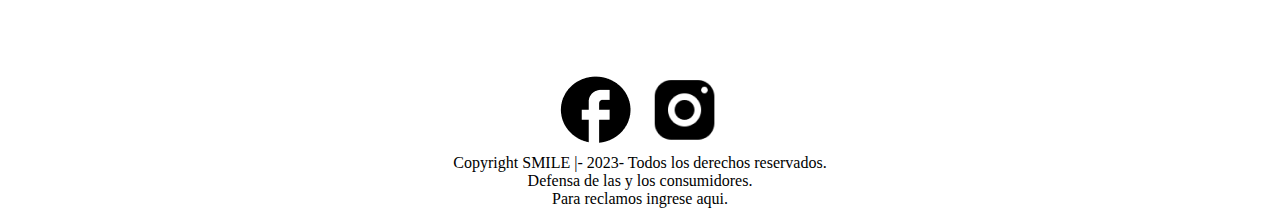
<file: pages/locales.html>
<!DOCTYPE html>
<html lang="en">

<head>
    <meta charset="UTF-8">
    <meta name="viewport" content="width=device-width, initial-scale=1.0">
    <title>Locales</title>
    <link rel="stylesheet" href="../css/style.css">
    <link href="https://fonts.googleapis.com/css2?family=Archivo+Black&family=Roboto:wght@300&display=swap"
        rel="stylesheet">
    <link rel="preconnect" href="https://fonts.googleapis.com">
    <link rel="preconnect" href="https://fonts.gstatic.com" crossorigin>
    <link href="https://fonts.googleapis.com/css2?family=Archivo&display=swap" rel="stylesheet">
</head>

<body>
    <header>
        <div>
            <img src="../assets/img/logomarca.png" alt="logo marca">
        </div>
        <nav>
            <ul class="navbar">
                <li><a href="../index.html">INICIO</a></li>
                <li><a href="../pages/productos.html">PRODUCTOS</a></li>
                <li><a href="../pages/contacto.html">CONTACTO</a></li>
                <li><a href="#">LOCALES</a></li>
            </ul>
        </nav>
        <div>
            <img src="../assets/img/lupa.png" alt="logo lupa">
            <img src="../assets/img/usuario.png" alt="logo usuario">
            <img src="../assets/img/carrito.png" alt="logo carrito">
        </div>
    </header>

    <main class="container">
         <div class="card" style="width: 18rem;">
            <img src="../assets/img/local1.png" class="card-img-top" alt="...">
            <div class="card-body">
              <p class="card-text"> PALERMO <br> HORARIO DE ATENCION <br>LUNES A VIERNES DE <br> 9 A 20 HRS <br> SABADOS 9 A 20 HRS</p>
            </div>
          </div>

          <div class="card" style="width: 18rem;">
            <img src="../assets/img/local2.png" class="card-img-top" alt="...">
            <div class="card-body">
              <p class="card-text"> MICROCENTRO <br> HORARIO DE ATENCION <br>LUNES A VIERNES DE <br> 9 A 20 HRS <br> SABADOS 9 A 20 HRS</p>
            </div>
          </div>
    </main>
    <footer class=".container">
        <div class="novedades-ayuda-redes">
            <form class="info">
                <h2 class="titulo">NOVEDADES</h2>
                <label for="email"></label>
                <input class="completarnovedades" type ="text" id="email" placeholder="ESCRIBE TU MAIL" required><br>
                <label for="fecha"></label>
                <input class="completarnovedades" type="date" id="fecha" placeholder="" required>
                </fieldset>
                <br>
                <input class="boton" type="submit">
            </form>

            <div class="sectionAyuda">
                <h3><a href="#">COMO COMPRAR</a></h3>
                <h3><a href="#">CAMBIOS Y DEVOLUCIONES</a></h3>
                <h3><a href="#">PAGOS</a></h3>
                <h3><a href="#">ENVIOS</a></h3>
                <h3><a href="#">PREGUNTAS GENERALES</a></h3>
            </div>
        </div>
            <div class="redes">
                <img src="../assets/img/facebooklogo.png" alt="logo facebook">
                <img src="../assets/img/Instagram.png" alt="logo instagram">    
                <p>Copyright SMILE |- 2023- Todos los derechos reservados. <br>
                Defensa de las y los consumidores. <br>Para reclamos ingrese aqui.</p>
            </div>
    
    </footer>

</body>

</html>
</file>
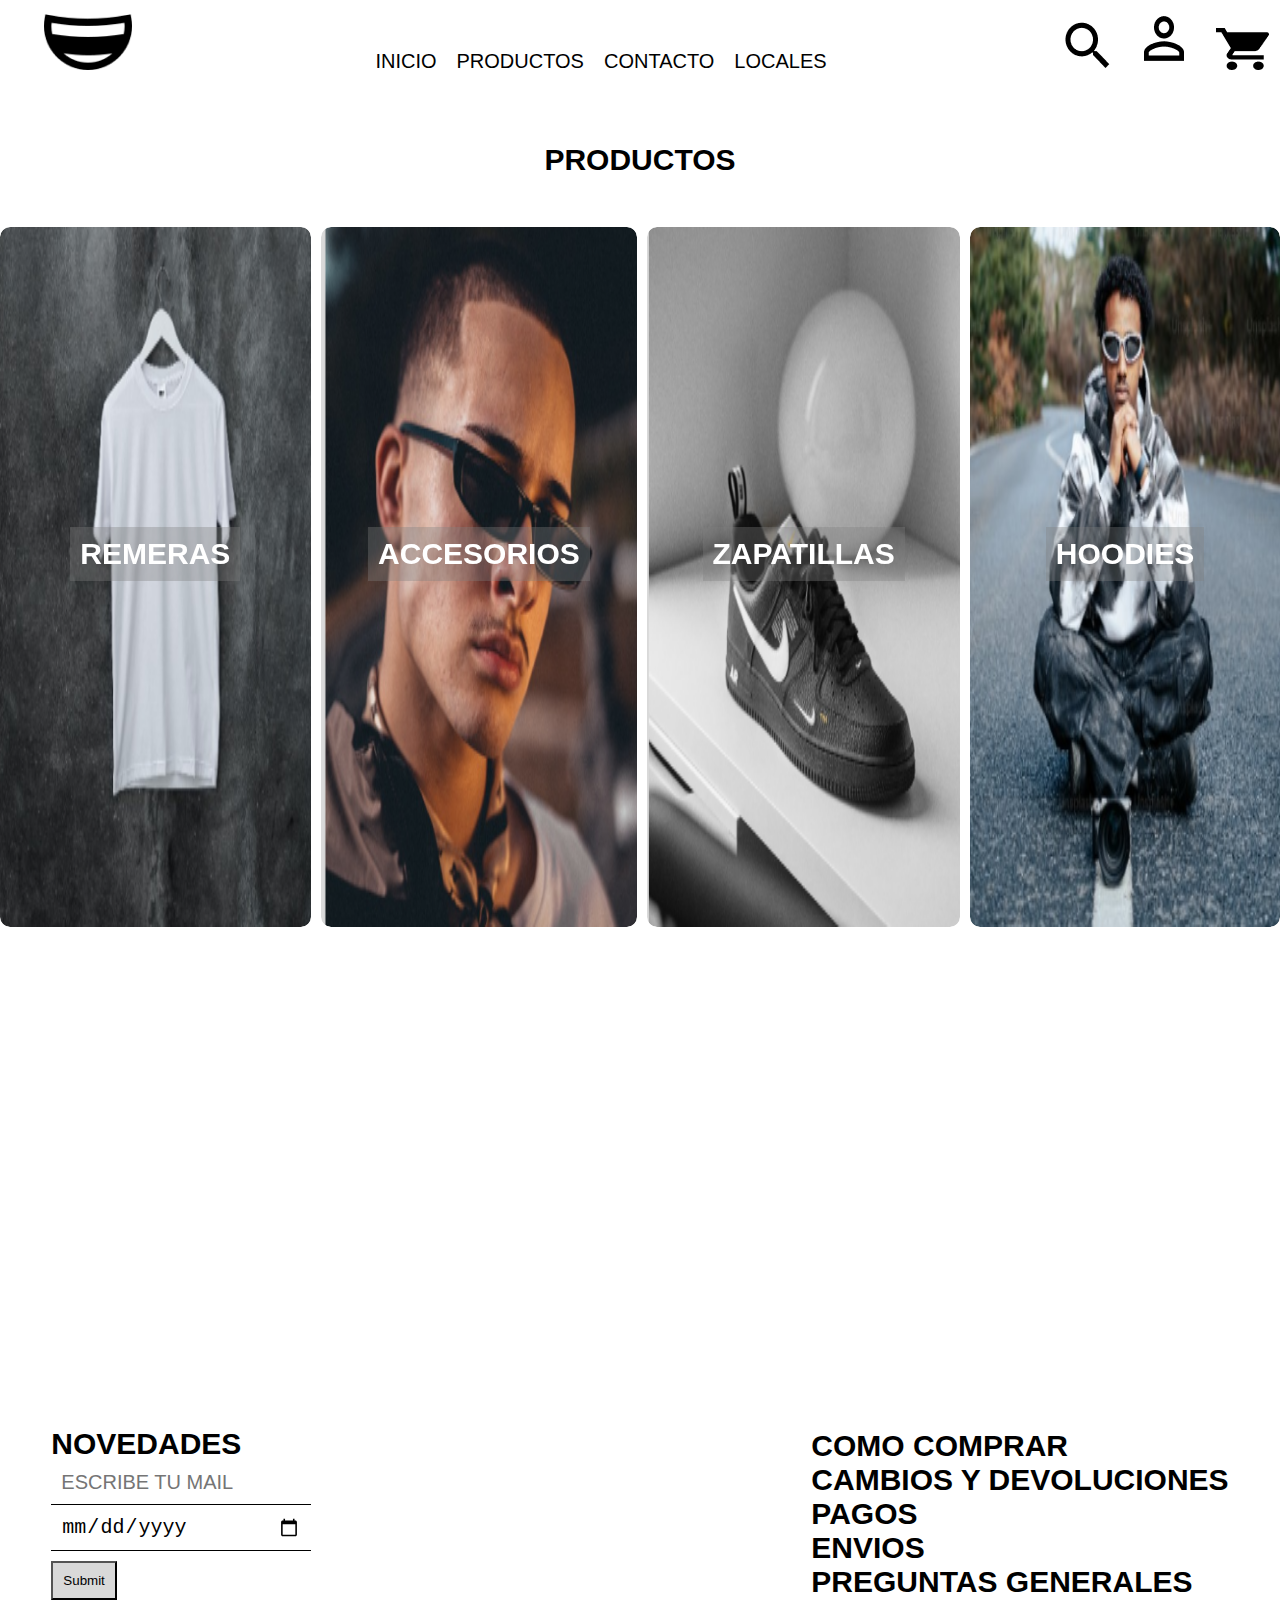
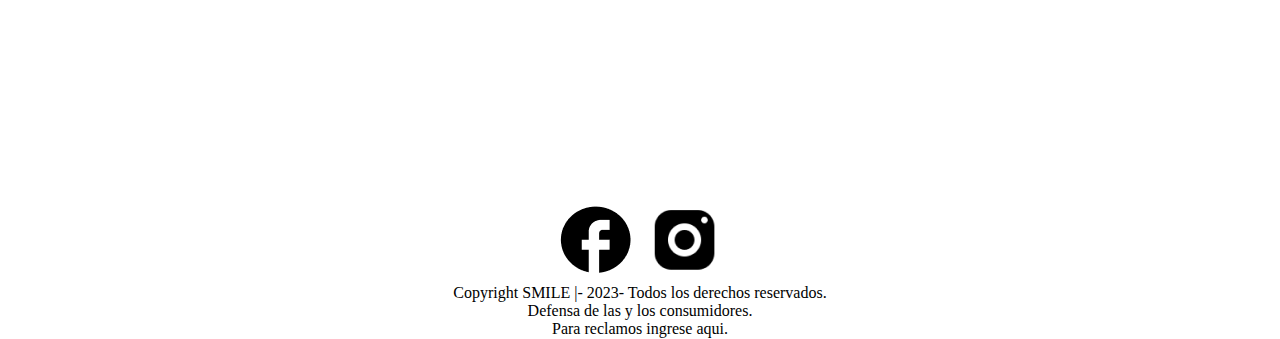
<file: pages/productos.html>
<!DOCTYPE html>
<html lang="en">

<head>
    <meta charset="UTF-8">
    <meta name="viewport" content="width=device-width, initial-scale=1.0">
    <title>Productos</title>
    <link rel="stylesheet" href="../css/style.css">
    <link rel="stylesheet" href="../pages/productos.html">
    <link href="https://cdn.jsdelivr.net/npm/bootstrap@5.3.1/dist/css/bootstrap.min.css" rel="stylesheet"
        integrity="sha384-4bw+/aepP/YC94hEpVNVgiZdgIC5+VKNBQNGCHeKRQN+PtmoHDEXuppvnDJzQIu9" crossorigin="anonymous">
    <link href="https://fonts.googleapis.com/css2?family=Archivo+Black&family=Roboto:wght@300&display=swap"
        rel="stylesheet">
    <link rel="preconnect" href="https://fonts.googleapis.com">
    <link rel="preconnect" href="https://fonts.gstatic.com" crossorigin>
    <link href="https://fonts.googleapis.com/css2?family=Archivo&display=swap" rel="stylesheet">
</head>

<body>
    <header>
        <div>
            <img src="../assets/img/logomarca.png" alt="logo marca">
        </div>
        <nav>
            <ul class="navbar">
                <li><a href="../index.html">INICIO</a></li>
                <li><a href="../pages/productos.html">PRODUCTOS</a></li>
                <li><a href="../pages/contacto.html">CONTACTO</a></li>
                <li><a href="../pages/locales.html">LOCALES</a></li>
            </ul>
        </nav>
        <div>
            <img src="../assets/img/lupa.png" alt="logo lupa">
            <img src="../assets/img/usuario.png" alt="logo usuario">
            <img src="../assets/img/carrito.png" alt="logo carrito">
        </div>
    </header>

        <main >
            <section class="sectionProductos">
                <h2><a href="../pages/productos.html">PRODUCTOS</a></h2>
            </section>
    
            <section class="productos">
                <article class="card-productos">
                    <img src="../assets/img/remeras.png" alt="imagen de remera">
                    <div>
                        <h3><a href="#">REMERAS</a></h3>
                    </div>
                </article>
                <article class="card-productos">
                    <img src="../assets/img/accesorios.png" alt="imagen de accesorios">
                    <div>
                        <h3><a href="#">ACCESORIOS</a></h3>
                    </div>
                </article>
                <article class="card-productos">
                    <img src="../assets/img/calzados.png" alt="imagen de calzados">
                    <div>
                        <h3><a href="#">ZAPATILLAS</a></h3>
                    </div>
                </article>
                <article class="card-productos">
                    <img src="../assets/img/hoodies.png" alt="imagen de hoodies">
                    <div>
                        <h3><a href="./hoodies.html">HOODIES</a></h3>
                    </div>
                </article>
            </section>

            
        </main>



        <footer class=".container">
            <div class="novedades-ayuda-redes">
                <form class="info">
                    <h2 class="titulo">NOVEDADES</h2>
                    <label for="email"></label>
                    <input class="completarnovedades" type ="text" id="email" placeholder="ESCRIBE TU MAIL" required><br>
                    <label for="fecha"></label>
                    <input class="completarnovedades" type="date" id="fecha" placeholder="" required>
                    </fieldset>
                    <br>
                    <input class="boton" type="submit">
                </form>
    
                <div class="sectionAyuda">
                    <h3><a href="#">COMO COMPRAR</a></h3>
                    <h3><a href="#">CAMBIOS Y DEVOLUCIONES</a></h3>
                    <h3><a href="#">PAGOS</a></h3>
                    <h3><a href="#">ENVIOS</a></h3>
                    <h3><a href="#">PREGUNTAS GENERALES</a></h3>
                </div>
            </div>
                <div class="redes">
                    <img src="../assets/img/facebooklogo.png" alt="logo facebook">
                    <img src="../assets/img/Instagram.png" alt="logo instagram">    
                    <p>Copyright SMILE |- 2023- Todos los derechos reservados. <br>
                    Defensa de las y los consumidores. <br>Para reclamos ingrese aqui.</p>
                </div>
        
        </footer>


        
        <script src="https://cdn.jsdelivr.net/npm/@popperjs/core@2.11.8/dist/umd/popper.min.js"
        integrity="sha384-I7E8VVD/ismYTF4hNIPjVp/Zjvgyol6VFvRkX/vR+Vc4jQkC+hVqc2pM8ODewa9r"
        crossorigin="anonymous"></script>
    <script src="https://cdn.jsdelivr.net/npm/bootstrap@5.3.1/dist/js/bootstrap.min.js"
        integrity="sha384-Rx+T1VzGupg4BHQYs2gCW9It+akI2MM/mndMCy36UVfodzcJcF0GGLxZIzObiEfa"
        crossorigin="anonymous"></script>
</body>

</html>
</file>
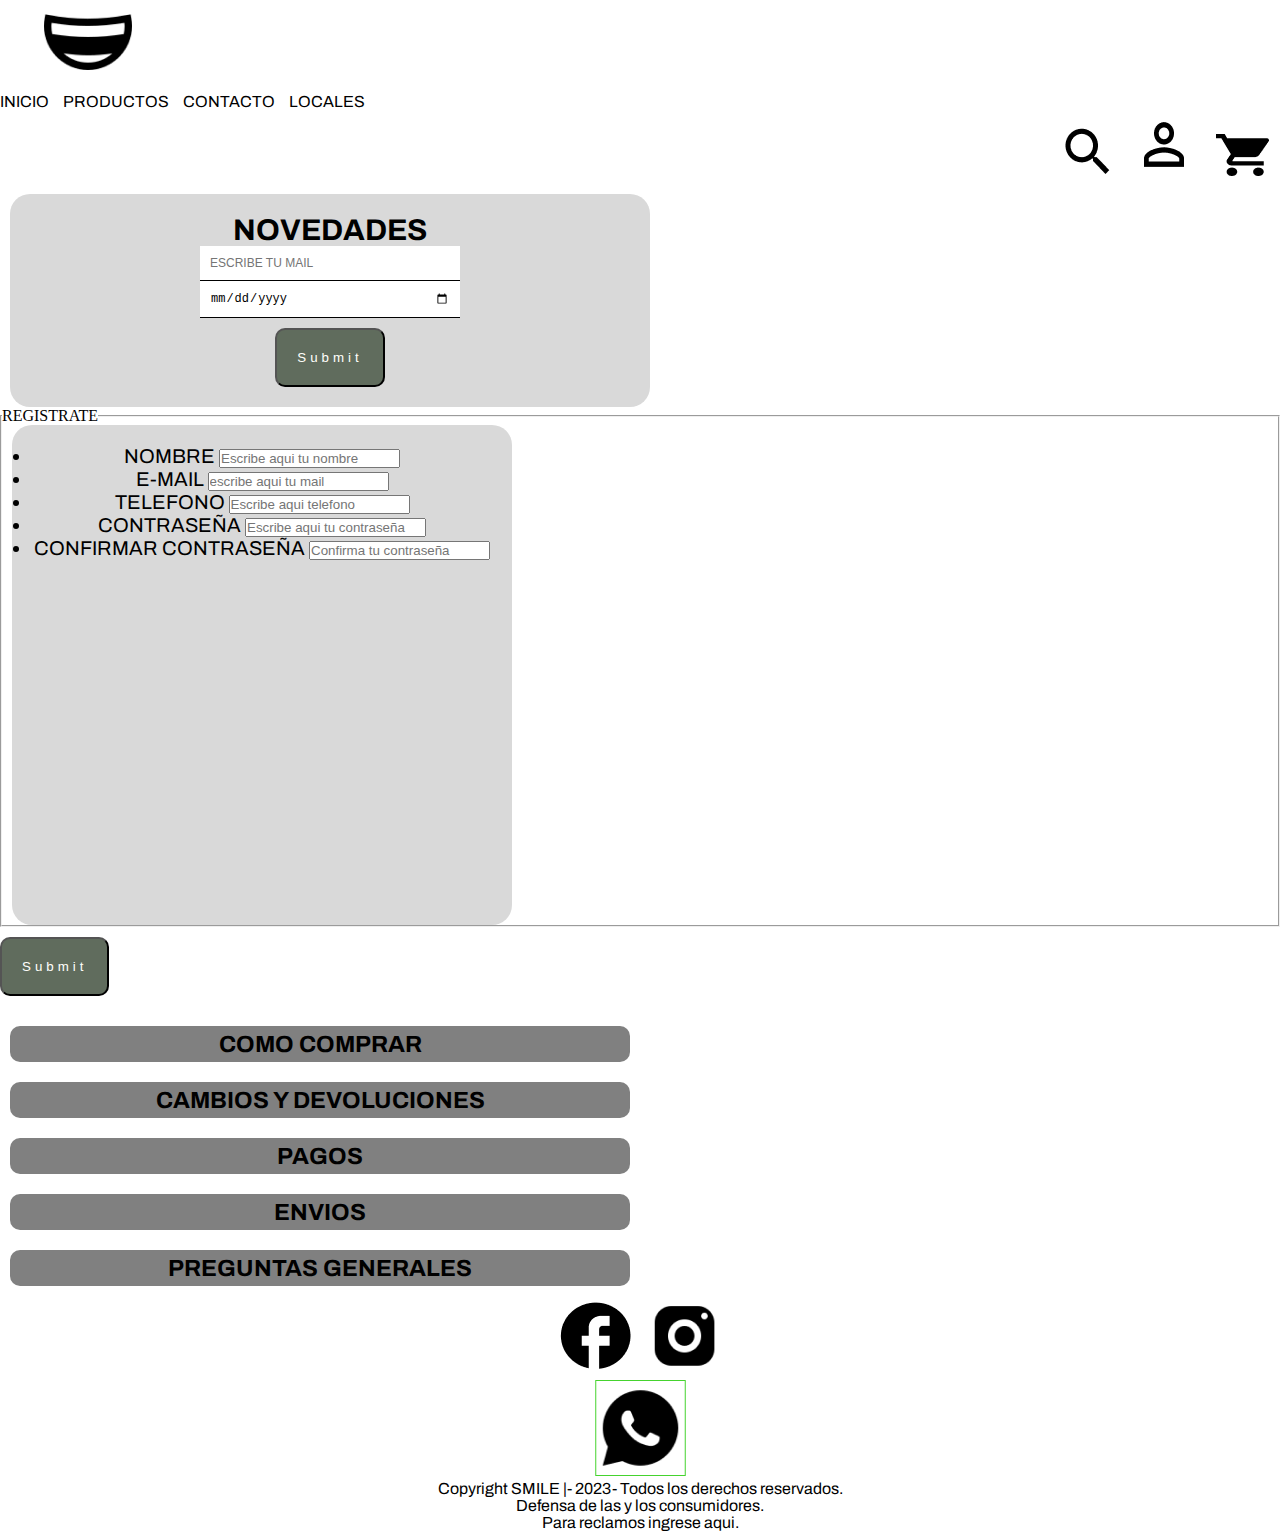
<file: primera-preentrega/pages/contacto.html>
<!DOCTYPE html>
<html lang="es">

<head>
    <meta charset="UTF-8">
    <meta name="viewport" content="width=device-width, initial-scale=1.0">
    <title>Contacto</title>
    <link rel="stylesheet" href="../css/style.css">
    <link href="https://fonts.googleapis.com/css2?family=Archivo+Black&family=Roboto:wght@300&display=swap"
        rel="stylesheet">
    <link rel="preconnect" href="https://fonts.googleapis.com">
    <link rel="preconnect" href="https://fonts.gstatic.com" crossorigin>
    <link href="https://fonts.googleapis.com/css2?family=Archivo&display=swap" rel="stylesheet">
</head>

<body>
    <header>
        <nav>
            <div>
                <img src="../assets/img/logomarca.png" alt="logo marca">
            </div>

            <ul class="navbar">
                <li><a href="../index.html">INICIO</a></li>
                <li><a href="./productos.html">PRODUCTOS</a></li>
                <li><a href="#">CONTACTO</a></li>
                <li><a href="./locales.html">LOCALES</a></li>
            </ul>
            <ul class="navbar-iconos">
                <img src="../assets/img/lupa.png" alt="logo lupa">
                <img src="../assets/img/usuario.png" alt="logo usuario">
                <img src="../assets/img/carrito.png" alt="logo carrito">
            </ul>
        </nav>
    </header>
    <main>
        <section class="novedades-contain-contacto">
            <form action="">
                <h2 class="titulo">NOVEDADES</h2>
                <label for="email"></label>
                <input class="completarnovedades" type="text" id="email" placeholder="ESCRIBE TU MAIL" required><br>
                <label for="fecha"></label>
                <input class="completarnovedades" type="date" id="fecha" placeholder="" required>
                </fieldset>
                <br>
                <input class="botonenviar" type="submit">
        </section>
        </form>

        <section>

            <form action="">
                <fieldset>
                    <legend>
                        REGISTRATE
                    </legend>
                    <ul class="datosPersonales">
                        <li>
                            <label for="nombre">NOMBRE</label>
                            <input type="text" id="nombre" placeholder="Escribe aqui tu nombre" required>
                        </li>
                        <li>
                            <label for="email">E-MAIL</label>
                            <input type="text" id="email" placeholder="escribe aqui tu mail" required>
                        </li>
                        <li>
                            <label for="telefono">TELEFONO</label>
                            <input type="number" id="telefono" placeholder="Escribe aqui telefono" required>
                        </li>
                        <li>
                            <label for="contraseña">CONTRASEÑA</label>
                            <input type="password" id="contraseña" placeholder="Escribe aqui tu contraseña" required>
                        </li>
                        <li>
                            <label for="contraseña">CONFIRMAR CONTRASEÑA</label>
                            <input type="password" id="contraseña" placeholder="Confirma tu contraseña" required>
                        </li>
                    </ul>

                </fieldset>
                <input type="submit" class="botonenviar">

            </form>
        </section>
        <section class="ayuda">
            <h3><a href="#">COMO COMPRAR</a></h3>
            <h3><a href="#">CAMBIOS Y DEVOLUCIONES</a></h3>
            <h3><a href="#">PAGOS</a></h3>
            <h3><a href="#">ENVIOS</a></h3>
            <h3><a href="#">PREGUNTAS GENERALES</a></h3>
        </section>
        <footer>
            <section class="redes">
                <div>
                    <img src="../assets/img/facebooklogo.png" alt="logo facebook">
                    <img src="../assets/img/Instagram.png" alt="logo instagram">
                </div>
                <div>
                    <img src="../assets/img/WhatsApp.png" alt="logo wp">
                </div>
                <div class="pieDePagina">
                    <p>Copyright SMILE |- 2023- Todos los derechos reservados. <br>
                        Defensa de las y los consumidores. <br>Para reclamos ingrese aqui.</p>
                </div>
            </section>
        </footer>

    </main>

</body>

</html>
</file>
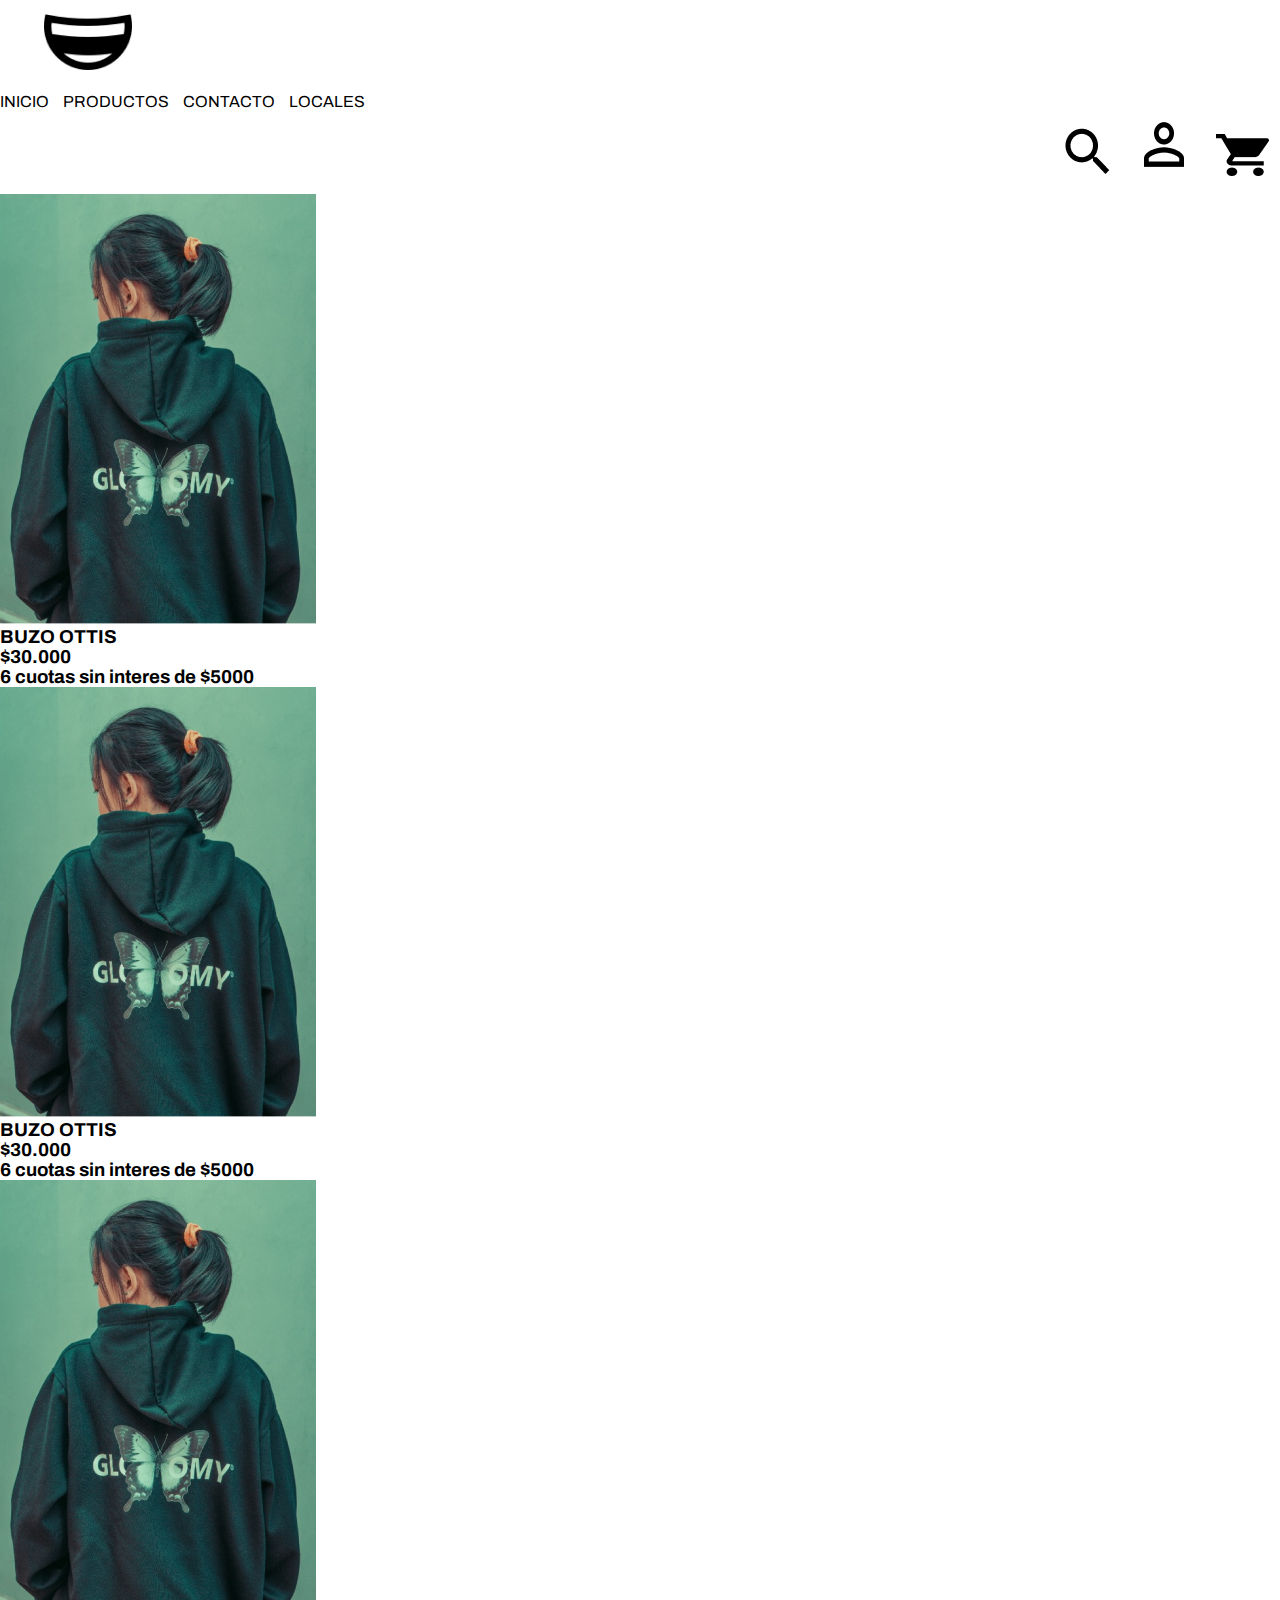
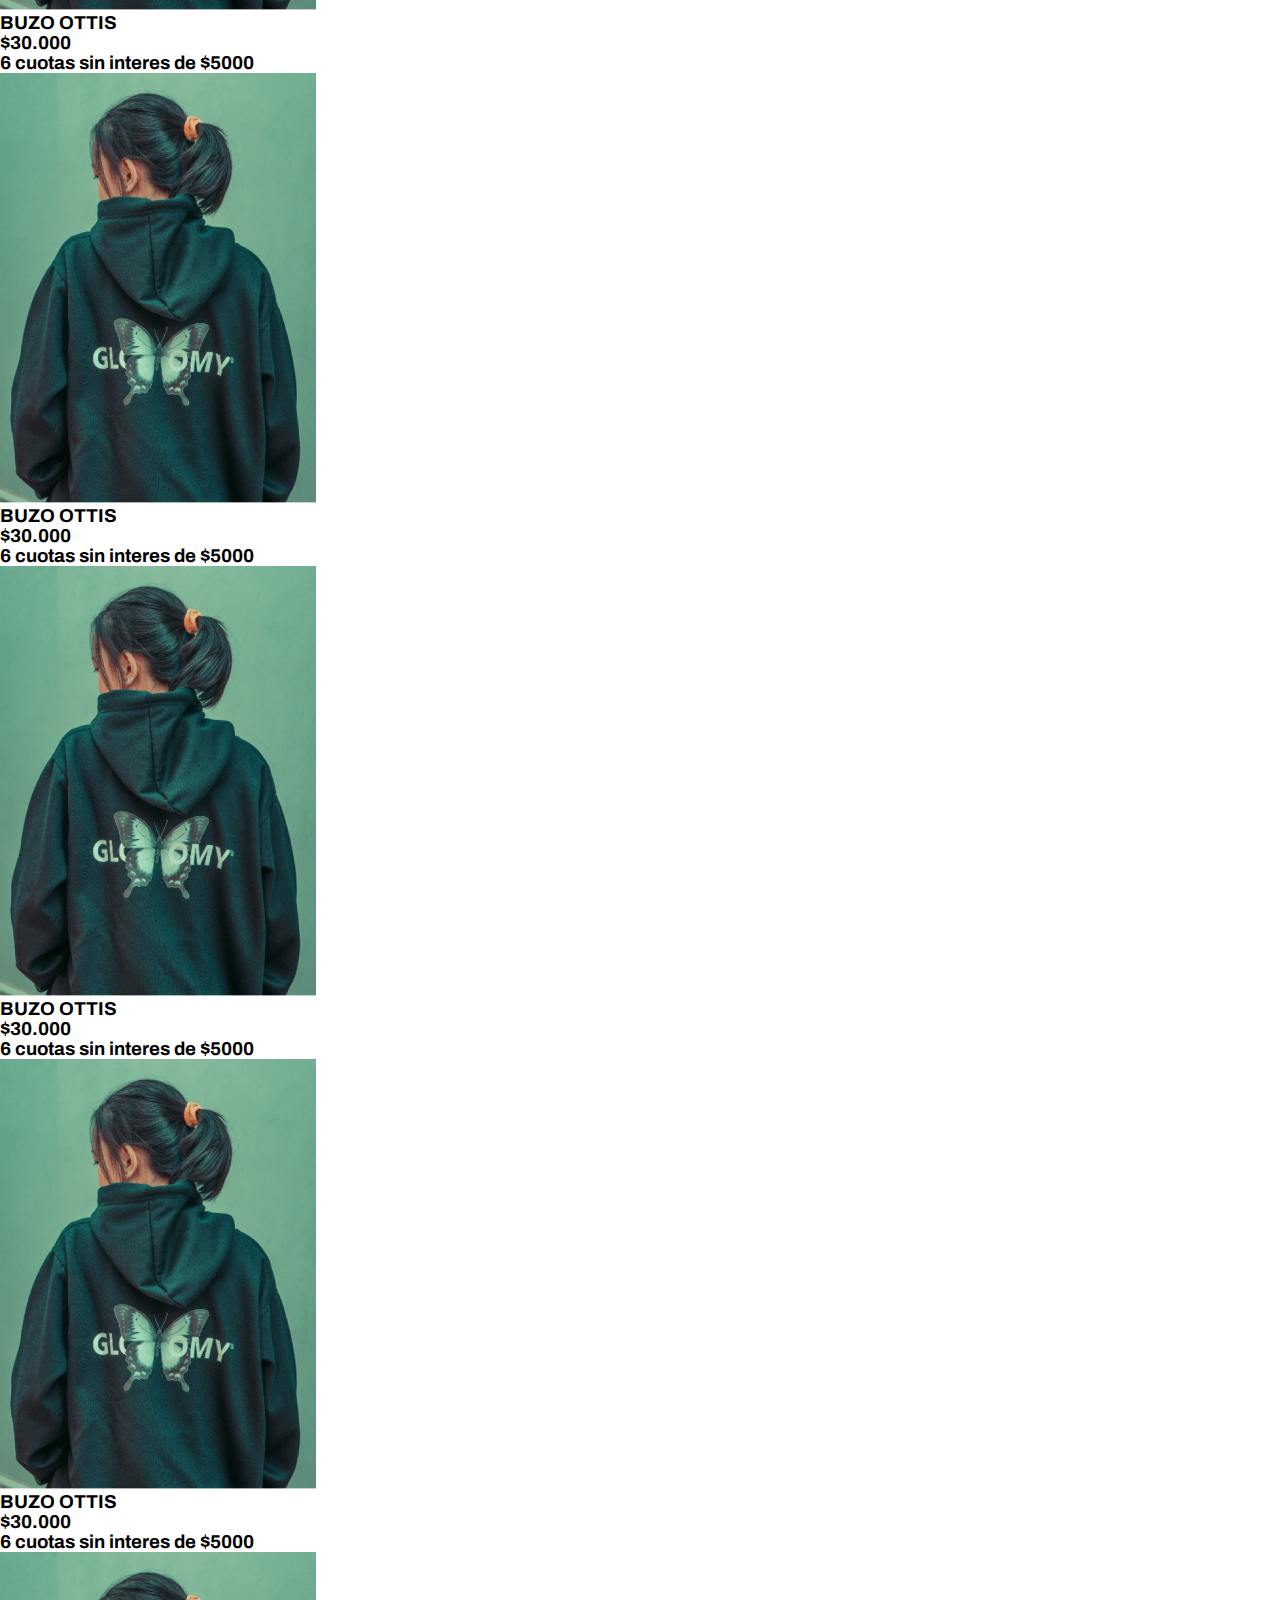
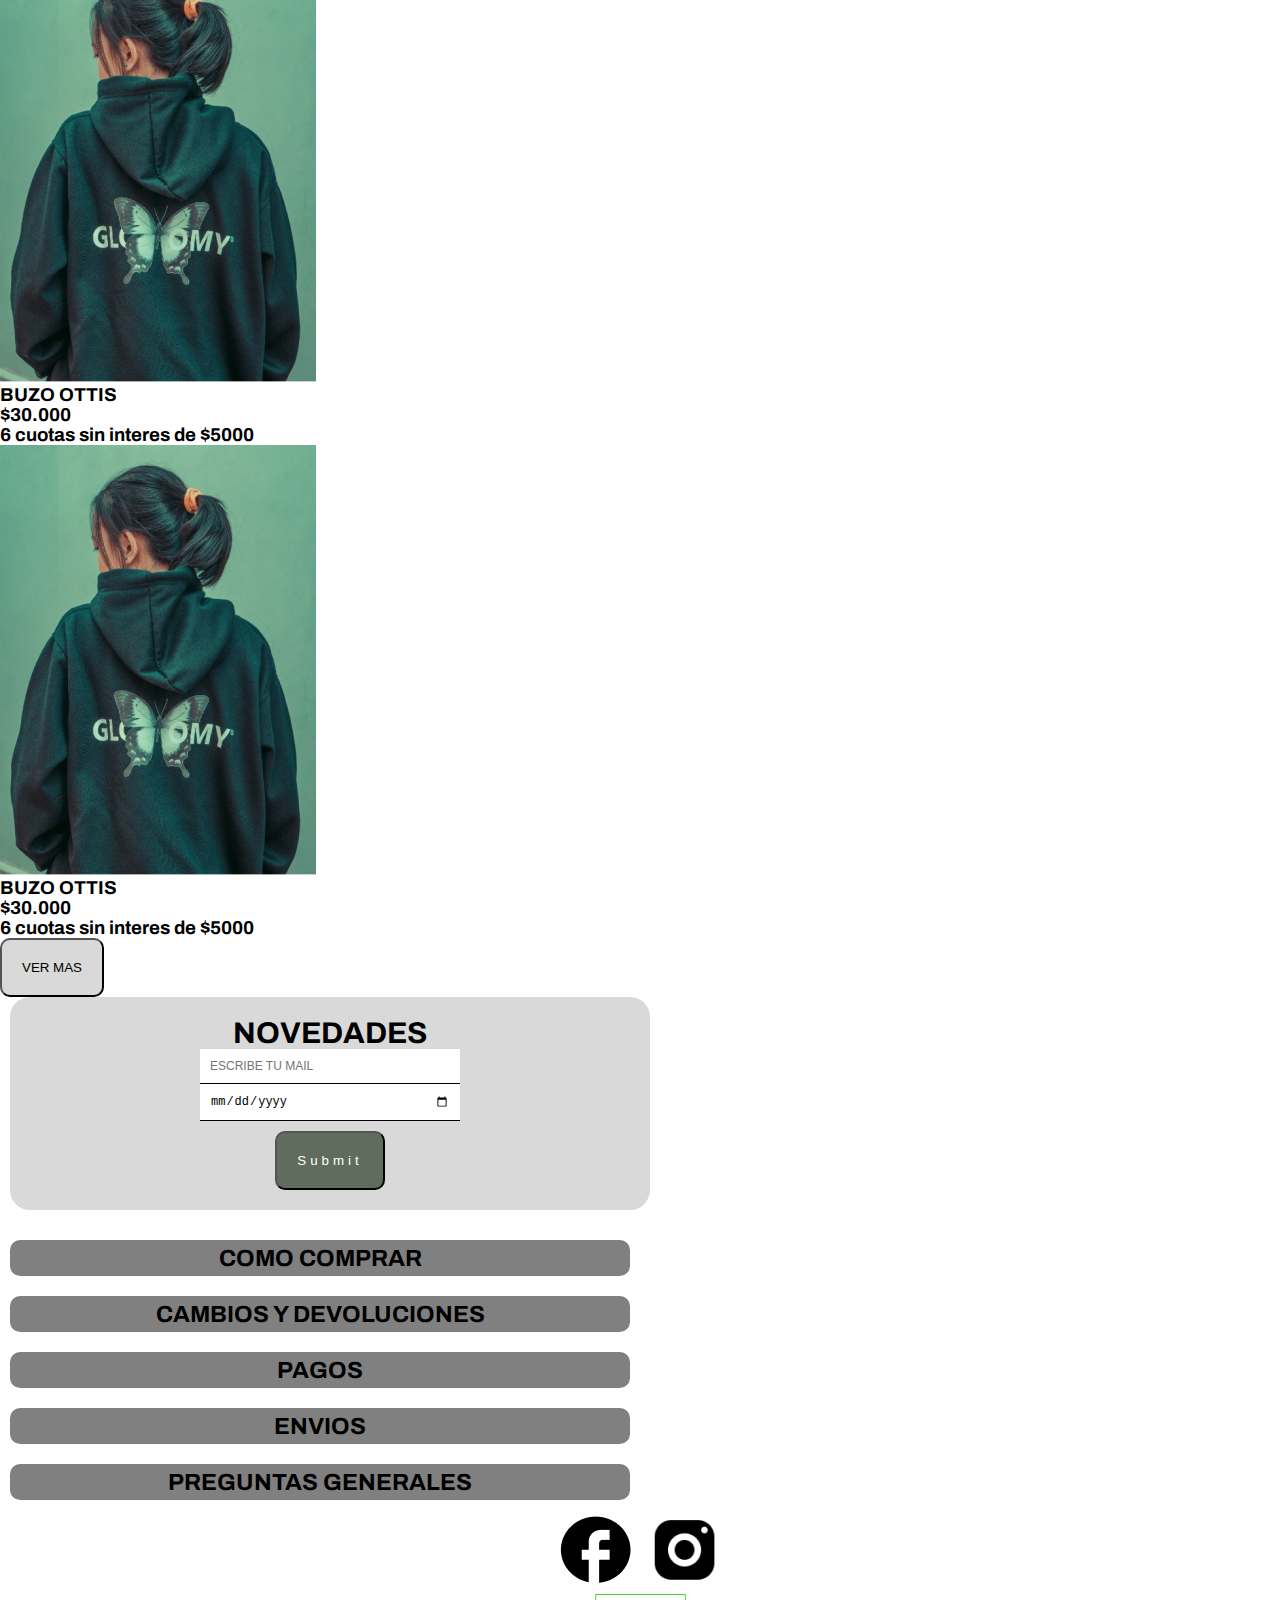
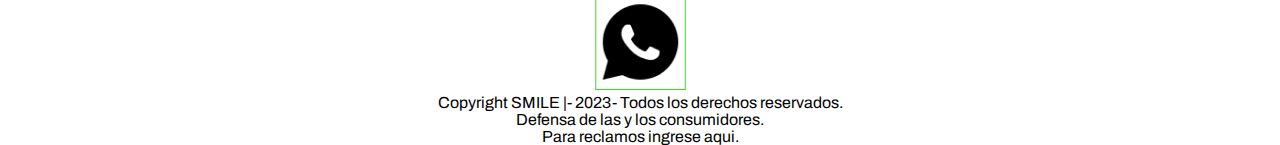
<file: primera-preentrega/pages/hoodies.html>
<!DOCTYPE html>
<html lang="en">

<head>
    <meta charset="UTF-8">
    <meta name="viewport" content="width=device-width, initial-scale=1.0">
    <title>Hoodies</title>
    <link rel="stylesheet" href="../css/style.css">
    <link href="https://fonts.googleapis.com/css2?family=Archivo+Black&family=Roboto:wght@300&display=swap"
        rel="stylesheet">
    <link rel="preconnect" href="https://fonts.googleapis.com">
    <link rel="preconnect" href="https://fonts.gstatic.com" crossorigin>
    <link href="https://fonts.googleapis.com/css2?family=Archivo&display=swap" rel="stylesheet">
</head>

<body>
    <header>
        <nav>
            <div>
                <img src="../assets/img/logomarca.png" alt="logo marca">
            </div>

            <ul class="navbar">
                <li><a href="../index.html">INICIO</a></li>
                <li><a href="./productos.html">PRODUCTOS</a></li>
                <li><a href="./contacto.html">CONTACTO</a></li>
                <li><a href="./locales.html">LOCALES</a></li>
            </ul>
            <ul class="navbar-iconos">
                <img src="../assets/img/lupa.png" alt="logo lupa">
                <img src="../assets/img/usuario.png" alt="logo usuario">
                <img src="../assets/img/carrito.png" alt="logo carrito">
            </ul>
        </nav>

    </header>

    <main class="articulos">
        <section>
            <div>
                <img src="../assets/img/articulohoodie.png" alt="">
                <h3>BUZO OTTIS <br>$30.000 <br> 6 cuotas sin interes de $5000 </h3>
            </div>
            <div>
                <img src="../assets/img/articulohoodie.png" alt="">
                <h3>BUZO OTTIS <br>$30.000 <br> 6 cuotas sin interes de $5000 </h3>
            </div>
            <div>
                <img src="../assets/img/articulohoodie.png" alt="">
                <h3>BUZO OTTIS <br>$30.000 <br> 6 cuotas sin interes de $5000 </h3>
            </div>
            <div>
                <img src="../assets/img/articulohoodie.png" alt="">
                <h3>BUZO OTTIS <br>$30.000 <br> 6 cuotas sin interes de $5000 </h3>
            </div>
            <div>
                <img src="../assets/img/articulohoodie.png" alt="">
                <h3>BUZO OTTIS <br>$30.000 <br> 6 cuotas sin interes de $5000 </h3>
            </div>
            <div>
                <img src="../assets/img/articulohoodie.png" alt="">
                <h3>BUZO OTTIS <br>$30.000 <br> 6 cuotas sin interes de $5000 </h3>
            </div>
            <div>
                <img src="../assets/img/articulohoodie.png" alt="">
                <h3>BUZO OTTIS <br>$30.000 <br> 6 cuotas sin interes de $5000 </h3>
            </div>
            <div>
                <img src="../assets/img/articulohoodie.png" alt="">
                <h3>BUZO OTTIS <br>$30.000 <br> 6 cuotas sin interes de $5000 </h3>
            </div>
            <button class="botonVerMas">VER MAS</button>
        </section>

    </main>

    <footer>
        <section class="novedades-contain">
            <form action="">
                <h2 class="titulo">NOVEDADES</h2>
                <label for="email"></label>
                <input class="completarnovedades" type="text" id="email" placeholder="ESCRIBE TU MAIL" required><br>
                <label for="fecha"></label>
                <input class="completarnovedades" type="date" id="fecha" placeholder="" required>
                </fieldset>
                <br>
                <input class="botonenviar" type="submit">
            </form>
        </section>
        <section class="ayuda">
            <h3><a href="#">COMO COMPRAR</a></h3>
            <h3><a href="#">CAMBIOS Y DEVOLUCIONES</a></h3>
            <h3><a href="#">PAGOS</a></h3>
            <h3><a href="#">ENVIOS</a></h3>
            <h3><a href="#">PREGUNTAS GENERALES</a></h3>
        </section>

        <section class="redes">
            <div>
                <img src="../assets/img/facebooklogo.png" alt="logo facebook">
                <img src="../assets/img/Instagram.png" alt="logo instagram">
            </div>
            <div>
                <img src="../assets/img/WhatsApp.png" alt="logo wp">
            </div>
            <div class="pieDePagina">
                <p>Copyright SMILE |- 2023- Todos los derechos reservados. <br>
                    Defensa de las y los consumidores. <br>Para reclamos ingrese aqui.</p>
            </div>
        </section>

    </footer>

</body>

</html>
</file>
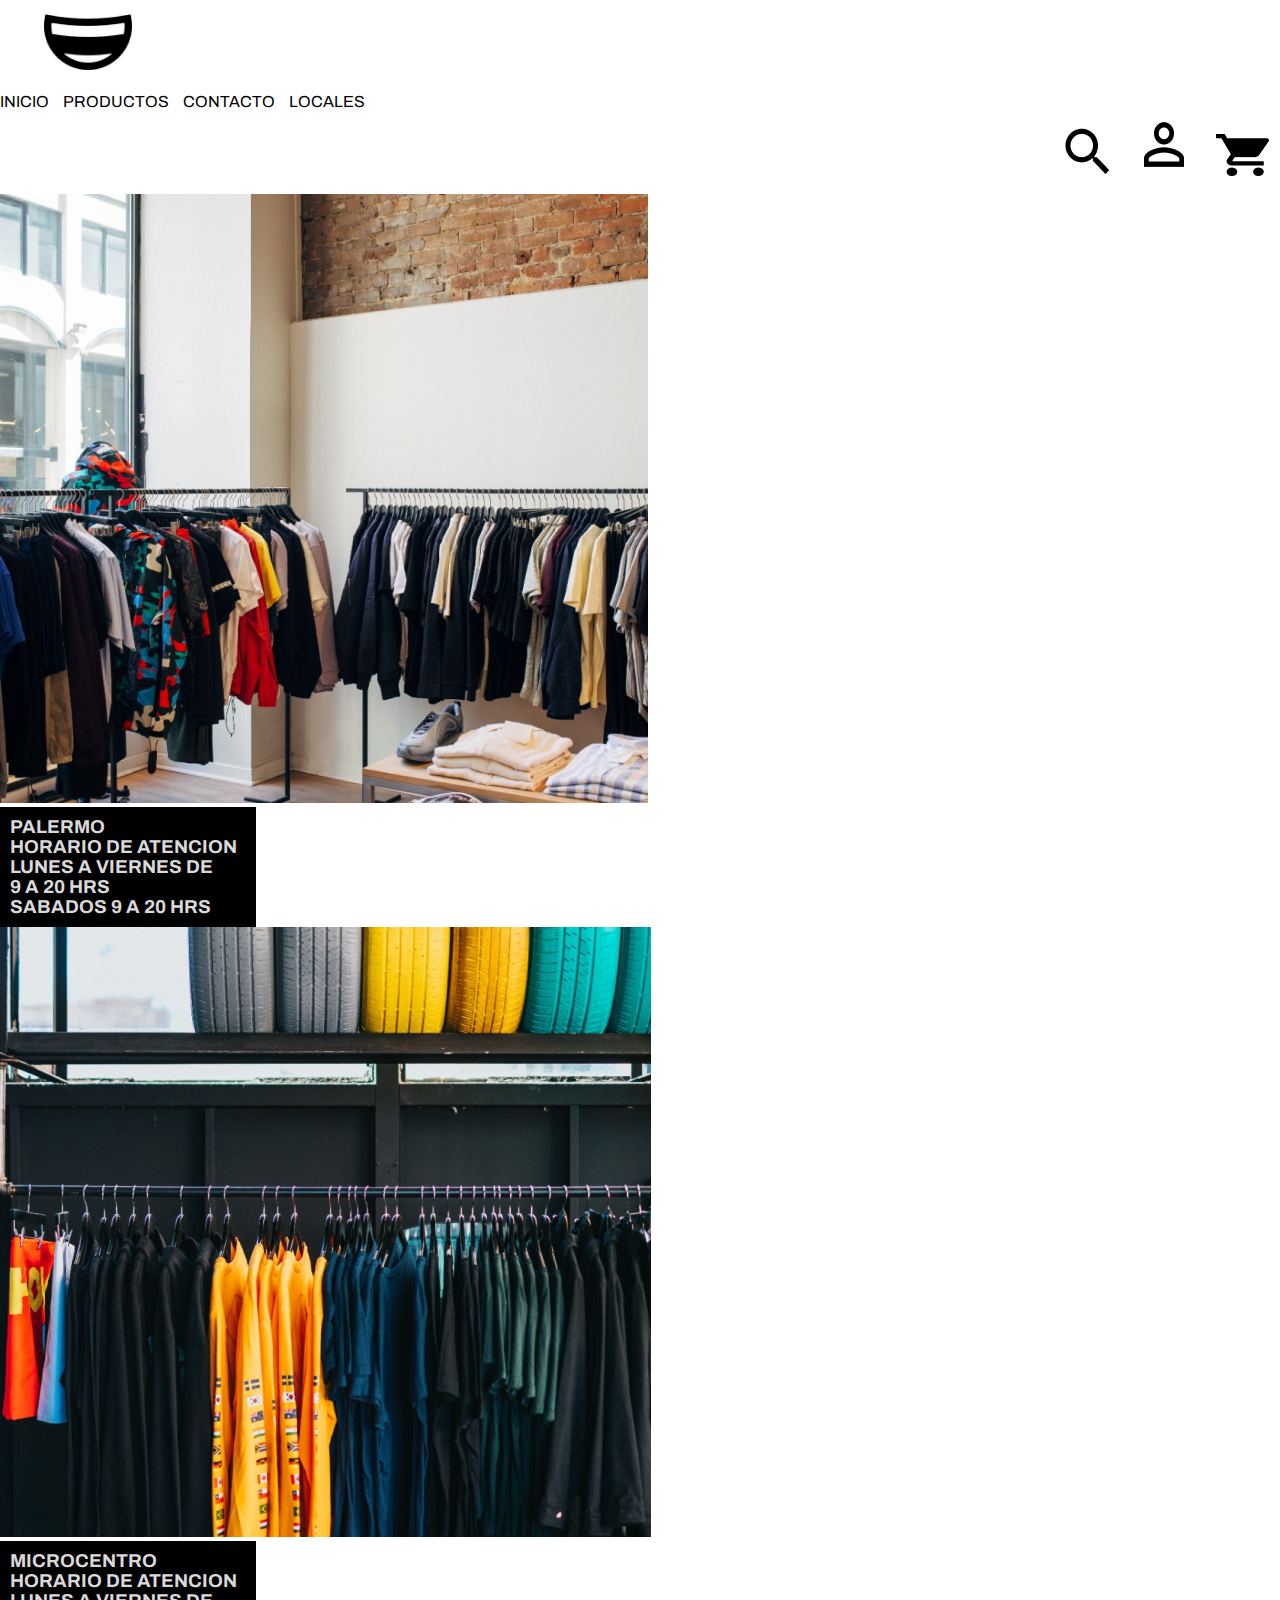
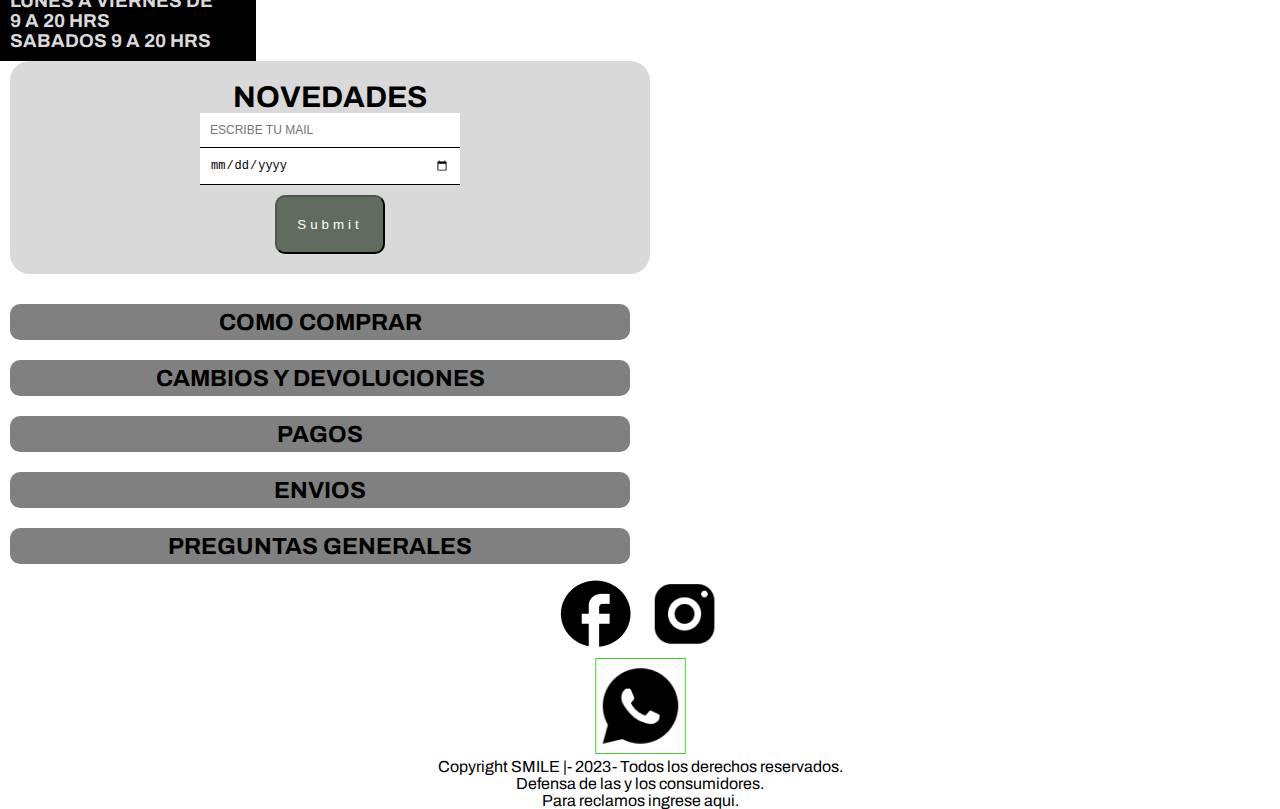
<file: primera-preentrega/pages/locales.html>
<!DOCTYPE html>
<html lang="en">

<head>
    <meta charset="UTF-8">
    <meta name="viewport" content="width=device-width, initial-scale=1.0">
    <title>Locales</title>
    <link rel="stylesheet" href="../css/style.css">
    <link href="https://fonts.googleapis.com/css2?family=Archivo+Black&family=Roboto:wght@300&display=swap"
        rel="stylesheet">
    <link rel="preconnect" href="https://fonts.googleapis.com">
    <link rel="preconnect" href="https://fonts.gstatic.com" crossorigin>
    <link href="https://fonts.googleapis.com/css2?family=Archivo&display=swap" rel="stylesheet">
</head>

<body>
    <header>
        <nav>
            <div>
                <img src="../assets/img/logomarca.png" alt="logo marca">
            </div>

            <ul class="navbar">
                <li><a href="../index.html">INICIO</a></li>
                <li><a href="./productos.html">PRODUCTOS</a></li>
                <li><a href="./contacto.html">CONTACTO</a></li>
                <li><a href="#">LOCALES</a></li>
            </ul>
            <ul class="navbar-iconos">
                <img src="../assets/img/lupa.png" alt="logo lupa">
                <img src="../assets/img/usuario.png" alt="logo usuario">
                <img src="../assets/img/carrito.png" alt="logo carrito">
            </ul>
        </nav>

    </header>

    <main class="horarios">
        <section>
            <img src="../assets/img/local1.png" alt="local1">
            <h3>
                PALERMO <br> HORARIO DE ATENCION <br>LUNES A VIERNES DE <br> 9 A 20 HRS <br> SABADOS 9 A 20 HRS
            </h3>
            <img src="../assets/img/local2.png" alt="local2">
            <h3>
                MICROCENTRO <br> HORARIO DE ATENCION <br>LUNES A VIERNES DE <br> 9 A 20 HRS <br> SABADOS 9 A 20 HRS
            </h3>
        </section>
    </main>
    <footer>

        <section class="novedades-contain">
            <form action="">
                <h2 class="titulo">NOVEDADES</h2>
                <label for="email"></label>
                <input class="completarnovedades" type="text" id="email" placeholder="ESCRIBE TU MAIL" required><br>
                <label for="fecha"></label>
                <input class="completarnovedades" type="date" id="fecha" placeholder="" required>
                </fieldset>
                <br>
                <input class="botonenviar" type="submit">
            </form>
        </section>

        <section class="ayuda">
            <h3><a href="#">COMO COMPRAR</a></h3>
            <h3><a href="#">CAMBIOS Y DEVOLUCIONES</a></h3>
            <h3><a href="#">PAGOS</a></h3>
            <h3><a href="#">ENVIOS</a></h3>
            <h3><a href="#">PREGUNTAS GENERALES</a></h3>
        </section>




        <section class="redes">
            <div>
                <img src="../assets/img/facebooklogo.png" alt="logo facebook">
                <img src="../assets/img/Instagram.png" alt="logo instagram">
            </div>
            <div>
                <img src="../assets/img/WhatsApp.png" alt="logo wp">
            </div>
            <div class="pieDePagina">
                <p>Copyright SMILE |- 2023- Todos los derechos reservados. <br>
                    Defensa de las y los consumidores. <br>Para reclamos ingrese aqui.</p>
            </div>
        </section>
    </footer>

</body>

</html>
</file>
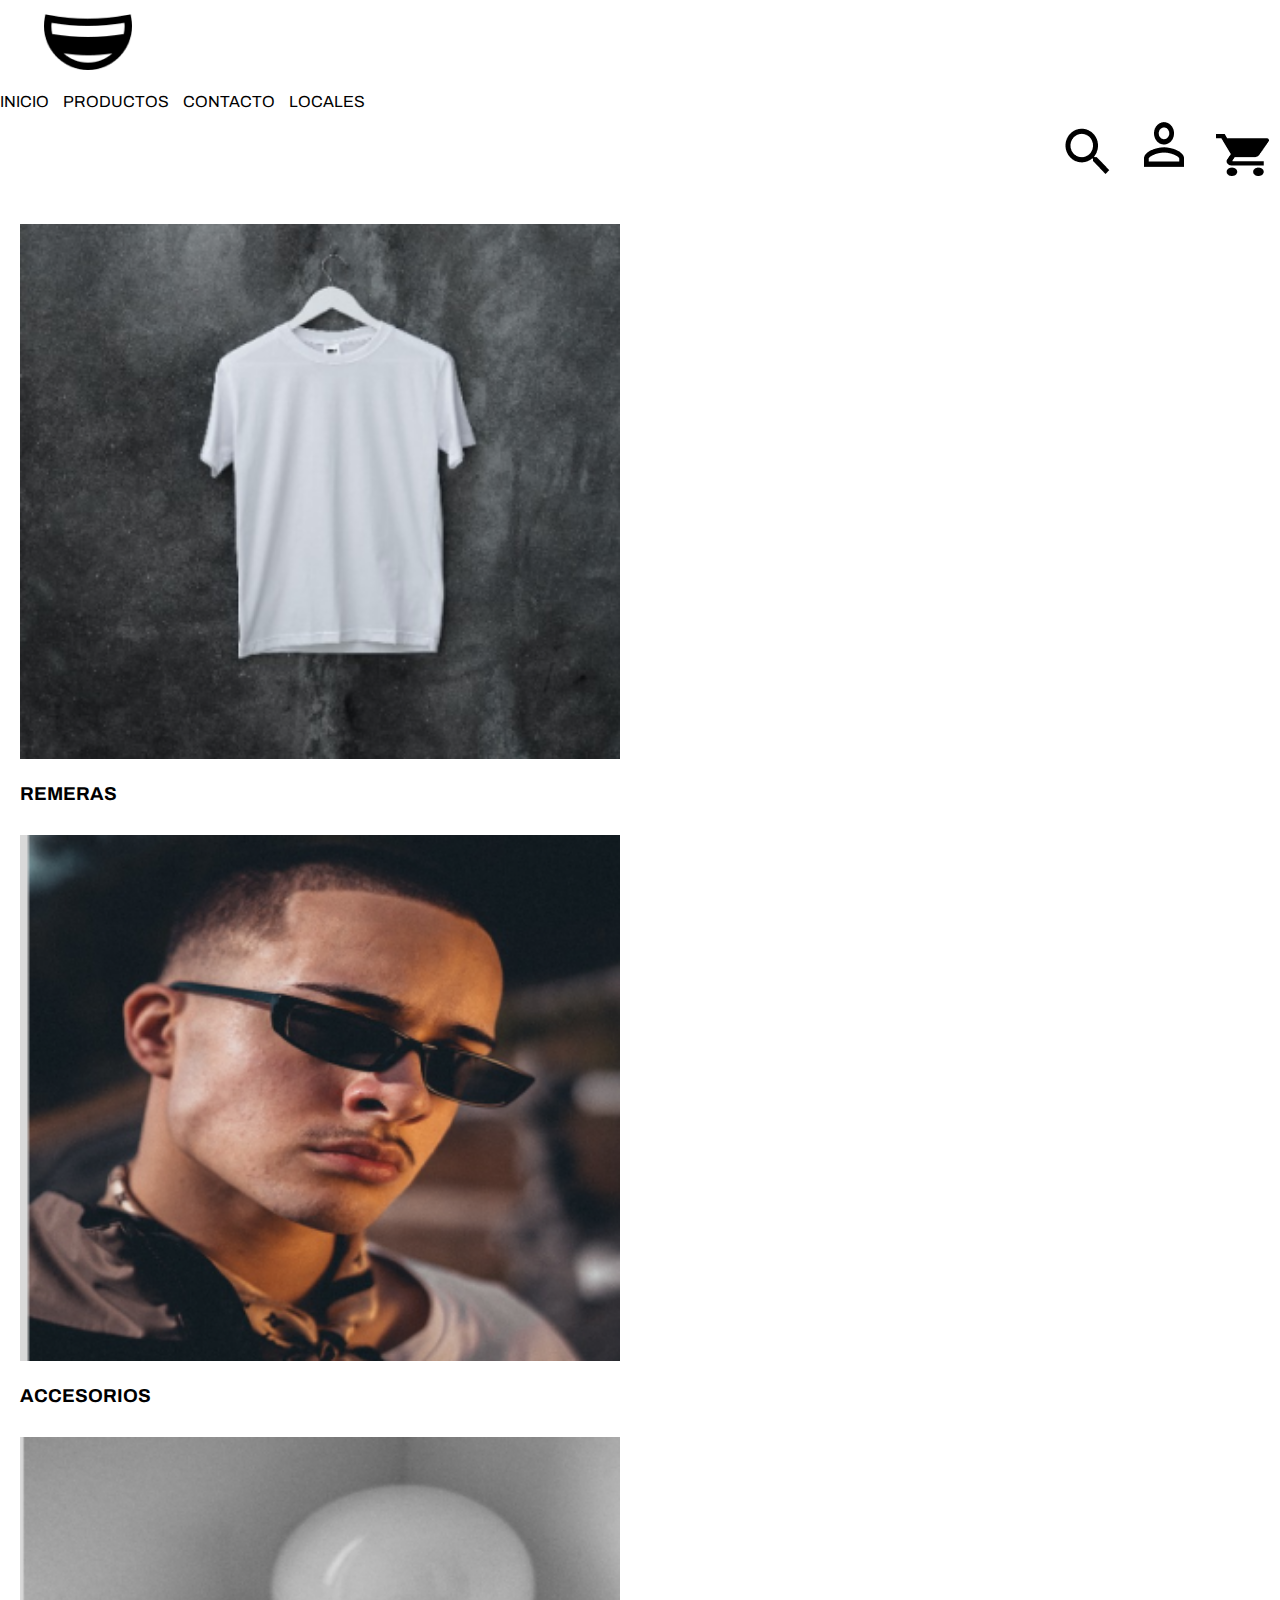
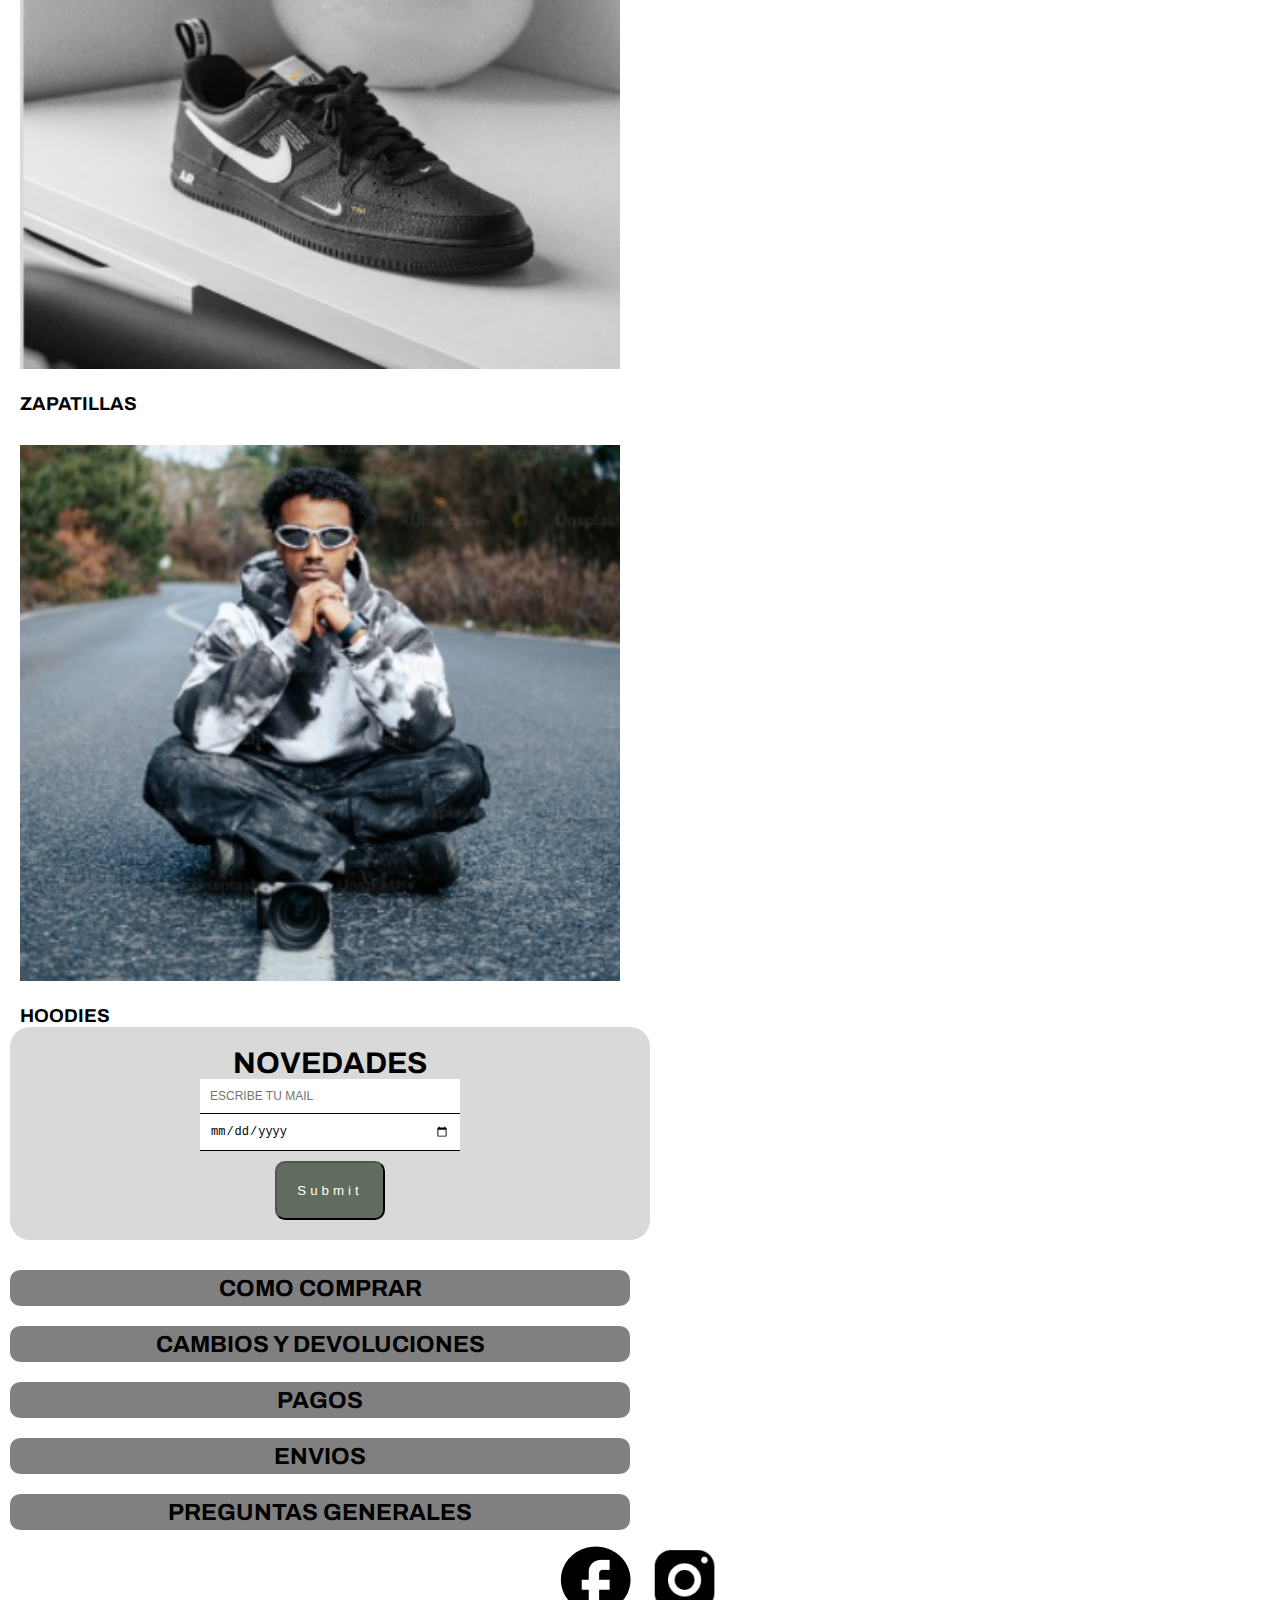
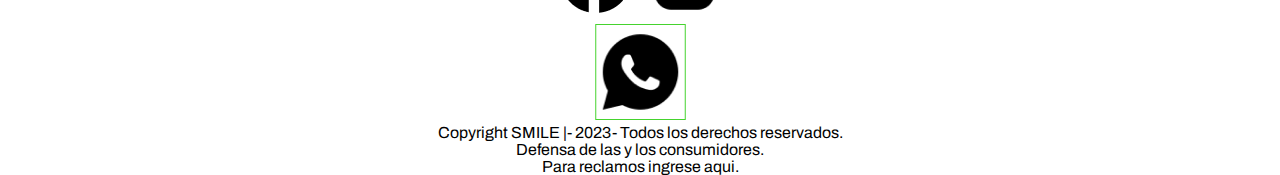
<file: primera-preentrega/pages/productos.html>
<!DOCTYPE html>
<html lang="en">

<head>
    <meta charset="UTF-8">
    <meta name="viewport" content="width=device-width, initial-scale=1.0">
    <title>Productos</title>
    <link rel="stylesheet" href="../css/style.css">
    <link rel="stylesheet" href="../pages/productos.html">
    <link href="https://fonts.googleapis.com/css2?family=Archivo+Black&family=Roboto:wght@300&display=swap"
        rel="stylesheet">
    <link rel="preconnect" href="https://fonts.googleapis.com">
    <link rel="preconnect" href="https://fonts.gstatic.com" crossorigin>
    <link href="https://fonts.googleapis.com/css2?family=Archivo&display=swap" rel="stylesheet">
</head>

<body>
    <header>
        <nav>
            <div>
                <img src="../assets/img/logomarca.png" alt="logo marca">
            </div>

            <ul class="navbar">
                <li><a href="../index.html">INICIO</a></li>
                <li><a href="./productos.html">PRODUCTOS</a></li>
                <li><a href="./contacto.html">CONTACTO</a></li>
                <li><a href="./locales.html">LOCALES</a></li>
            </ul>
            <ul class="navbar-iconos">
                <img src="../assets/img/lupa.png" alt="logo lupa">
                <img src="../assets/img/usuario.png" alt="logo usuario">
                <img src="../assets/img/carrito.png" alt="logo carrito">
            </ul>
        </nav>
        <main>
            <div>
                <div class="productosVarios">
                    <img src="../assets/img/remeras.png" alt="imagen de remera">
                    <h3><a href="#">REMERAS</a></h3>
                </div>
                <div class="productosVarios">
                    <img src="../assets/img/accesorios.png" alt="imagen de accesorios">
                    <h3><a href="#">ACCESORIOS</a></h3>
                </div>
                <div class="productosVarios">
                    <img src="../assets/img/calzados.png" alt="imagen de calzados">
                    <h3><a href="#">ZAPATILLAS</a></h3>
                </div>
                <div class="productosVarios">
                    <img src="../assets/img/hoodies.png" alt="imagen de hoodies">
                    <h3><a href="./hoodies.html">HOODIES</a></h3>
                </div>
            </div>
            </section>
        </main>
        </section>
        <footer>
            <section class="novedades-contain">
                <form action="">
                    <h2 class="titulo">NOVEDADES</h2>
                    <label for="email"></label>
                    <input class="completarnovedades" type="text" id="email" placeholder="ESCRIBE TU MAIL" required><br>
                    <label for="fecha"></label>
                    <input class="completarnovedades" type="date" id="fecha" placeholder="" required>
                    </fieldset>
                    <br>
                    <input class="botonenviar" type="submit">
                </form>
            </section>

            <section class="ayuda">
                <h3><a href="#">COMO COMPRAR</a></h3>
                <h3><a href="#">CAMBIOS Y DEVOLUCIONES</a></h3>
                <h3><a href="#">PAGOS</a></h3>
                <h3><a href="#">ENVIOS</a></h3>
                <h3><a href="#">PREGUNTAS GENERALES</a></h3>
            </section>

            <section class="redes">
                <div>
                    <img src="../assets/img/facebooklogo.png" alt="logo facebook">
                    <img src="../assets/img/Instagram.png" alt="logo instagram">
                </div>
                <div>
                    <img src="../assets/img/WhatsApp.png" alt="logo wp">
                </div>
                <div class="pieDePagina">
                    <p>Copyright SMILE |- 2023- Todos los derechos reservados. <br>
                        Defensa de las y los consumidores. <br>Para reclamos ingrese aqui.</p>
                </div>
            </section>

        </footer>
</body>

</html>
</file>
<file: css/style.css>
/* colores
#D9D9D9
#000000
#606C5D*/


*{
    margin: 0;
    padding: 0;
    box-sizing: border-box;
}

/* header */

header {
    display: flex;   
    width: 100%;
    justify-content: space-between;
    flex-direction: row;
    align-items: center;
    position: sticky;
    top: 0;
    background-color: white;
}
.navbar {
    list-style: none;
    display: flex;
    gap: 20px;
    justify-content: center;
    padding-top: 1.875rem;
   

}
.navbar li a {
    color: black;
    font-family: Arial, Helvetica, sans-serif;
    font-size: 1.25rem;
    text-decoration: none;
    
}

.logos img{
    display: flex;
    display: inline;

    
}
/* main */
.sectionPrincipal {
    width: 100%;
    height: 31.25rem;
    background-repeat: no-repeat;
    background-size: cover;
    background-position: center;
    display: flex;
    justify-content: center;
    align-items: center;
    
    
    background-image:url(https://images.unsplash.com/photo-1512400930990-e0bc0bd809df?ixlib=rb-4.0.3&ixid=M3wxMjA3fDB8MHxwaG90by1wYWdlfHx8fGVufDB8fHx8fA%3D%3D&auto=format&fit=crop&w=870&q=80)
}

.sectionPrincipal h1 {
    font-size: 85px;
    font-family: Arial, Helvetica, sans-serif;
    color: white;
    letter-spacing: 30px;
}
.sectionProductos{
    display: flex;
    justify-content: center;
    align-items: center;
}

.sectionProductos h2 {
    font-family: Arial, Helvetica, sans-serif;
    text-align: center;
    font-size: 1.875rem;
    margin: 2.5rem 0;
    padding: .625rem .625rem .625rem .625rem;
    
}
.sectionProductos a {
    color: black;
    text-decoration: none;
  
}
.card-productos h3 a{
    text-align:center;
    font-family: Arial, Helvetica, sans-serif;
    color:white;
    text-decoration: none;
    justify-items: flex-start;
    display: flex;
    font-size: 1.875rem;
    background-color: rgba(128,128,128,0.352);
    padding: 10px 10px 10px .625rem;

}

.card-productos{
    border: .0625rem solid (0,0,0,0,161) ;
    width: auto;
    display: flex;
    flex-direction: column;
    align-items: center;
    border-radius: .625rem;
    overflow: hidden;
    box-shadow: .125rem .125rem .625rem (128, 128,128,128);
}
.card-productos div  {
    margin-top: 300px;
    display: flex;
    position: absolute ;
}

.card-productos img {
    border-radius: .625rem;
    width: 100%;
    height: 100%;
}
.productos {
    display: flex;
    flex-direction: row;
    justify-content:center;
    gap:.625rem;
    width: 100%;
    height : 700px;
    

}
.titulo-recomendados h2{
    font-family: Arial, Helvetica, sans-serif;
    text-align: center;
    font-size: 1.875rem;
    margin: 2.5rem 0;
    padding: .625rem .625rem .625rem .625rem;

}
.cards-recomendados  {
    justify-content: center;
    display: grid;
    width: 100%;
    height: 25rem;
    /*12 columnas como maximo*/
    grid-template-columns: repeat(5, 1fr) ;
    grid-template-areas:
    "uno   dos   tres  cuatro cinco ";
    column-gap: 1.25rem;
}
.cards-recomendados img {
    width: 100%;
    height: 70%;

}

.cards-recomendados h3 {
    font-family: Arial, Helvetica, sans-serif;
    text-align: center;
    margin: 50px;

}

.uno{
    background-color:#D9D9D9;
    grid-area: uno;
}
.dos{
    background-color: #D9D9D9;
    grid-area: dos;
}
.tres{
    background-color:#D9D9D9;
    grid-area: tres;

}
.cuatro{
    background-color: #D9D9D9;
    grid-area: cuatro;
}
.cinco{
    background-color: #D9D9D9;
    grid-area:cinco;
}
.whatsApp {
    position: fixed;
    right: 1.25rem;
    bottom: 1.25rem;
}
footer {  
        width: 100%;
        justify-content: space-between;
        flex-direction: row;
        align-items: center;
        background-color: white;
}
.sectionNovedades {
    width: 100%;
    height: 18.75rem;
    display: flex;
    align-items: center;
}


.novedades-ayuda-redes{
    width: 100%;
    display: flex;
    gap:500px;
    justify-content: center;
    margin-top: 500px;
    align-items: center;
    flex-direction: row;
}
.redes {
    margin-top: 12.5rem;
    text-align: center;
}
.redes img p {
    margin-top: 12.5rem;
    display: flex;
    align-items: end;
} 
.info h2 {
    font-family: Arial, Helvetica, sans-serif;
    font-size: 30px;
}

.completarnovedades {
    width: 260px;
    border: .625rem;
    border-bottom: #000 1px solid;
    background: white;
    font-size: 1.25rem;
    color: #000;
    padding: 10px 10px 10px 10px;
}

.boton {
    background-color:#D9D9D9 ;
    padding: .625rem .625rem .625rem .625rem;
    margin-top: .625rem;

}
.sectionAyuda h3 a {
    text-decoration: none;
    color: black;
    font-family: Arial, Helvetica, sans-serif;
    font-size: 30px;
    border: .0625rem solid (0,0,0,0,161) ;
    
}

.container-fluid {
    display: flex;
    justify-content: center;
}
.container {
    display: flex;
    justify-content: space-between;
    align-items: center;

}
</file>
<file: primera-preentrega/css/style.css>
/* 
#D9D9D9
#000000
#606C5D */
/* 
font-family: 'Archivo Black', sans-serif;
font-family: 'Roboto', sans-serif;

font-family: 'Archivo', sans-serif;
*/

* {
    margin: 0;
    padding: 0;
    box-sizing: border-box;
}

/* header */

.navbar a {
    list-style: none;
    font-family: 'Archivo', sans-serif;
    text-decoration: none;
    color: black;


}

.navbar li {
    text-decoration: none;
    color: black;
    display: inline;
    text-align: center;
    margin: 0 10px 0 0;
}

.navbar-iconos {
    display: block;
    text-align: right;

}

/* main */

.portada img {
    width: 100%;
}

.portada h1 {
    height: 25rem;
    background-image: url(../assets/img/portada.png);
    font-family: 'Archivo Black', sans-serif;
    color: white;
    font-size: 150px;
    text-align: center;

}

.productos h2 a {
    color: #000;
    text-decoration: none;
    font-family: 'Archivo', sans-serif;
    text-align: center;
    background-color: #D9D9D9;
    border-radius: .3125rem;
    padding: .625rem .625rem .625rem .625rem;

}

.productos h2 {
    padding: 1.875rem;
    text-align: center;
}

.productosVarios h3 a {
    color: #000;
    text-decoration: none;
    font-family: 'Archivo', sans-serif;
    text-align: center;
    margin-left: 1.25rem;
}

.productosVarios img {
    padding: 1.875rem 1.25rem 1.25rem 1.25rem;
    height: 50%;
    width: 50%;
    object-fit: contain;
}

.recomendados h2 {
    color: #000;
    text-decoration: none;
    font-family: 'Archivo', sans-serif;
    text-align: center;
}

.recomendados img {
    padding: 1.875rem 1.25rem 1.25rem 1.25rem;
    height: 20%;
    width: 20%;
    object-fit: contain;
}

.recomendados div h3 {
    color: #000;
    text-decoration: none;
    font-family: 'Archivo', sans-serif;
    margin-left: 1.25rem;

}

/* footer */

.redes div {
    text-align: center;
}

.pieDePagina {
    font-family: 'Archivo', sans-serif;
}

.titulo h2 {
    font-family: 'Archivo', sans-serif;
    font-size: .625rem;
}

.novedades-contain {
    font-family: 'Archivo', sans-serif;
    font-size: 20px;
    background-color: #D9D9D9;
    width: 50%;
    padding: 20px 20px 20px 20px;
    border-radius: 1.25rem;
    text-align: center;
    margin-left: .625rem;
}

.novedades-contain-contacto {
    font-family: 'Archivo', sans-serif;
    font-size: 20px;
    background-color: #D9D9D9;
    padding: 20px 20px 20px 20px;
    border-radius: 1.25rem;
    text-align: center;
    margin-left: .625rem;
    width: 50%;
}

.datosPersonales {
    font-family: 'Archivo', sans-serif;
    padding: 1.25rem 1.25rem 1.25rem 1.25rem;
    font-size: 20px;
    background-color: #D9D9D9;
    padding: 20px 20px;
    border-radius: 1.25rem;
    text-align: center;
    margin-left: .625rem;
    width: 31.25rem;
    height: 500px;
}

.datosPersonales ul {
    width: 260px;
    border: .625rem;
    border-bottom: #000 10px solid;
    background: white;
    font-size: 12px;
    color: #000;
    padding-top: 1.875rem;
    text-decoration: none;
}

.completarnovedades {
    width: 260px;
    border: .625rem;
    border-bottom: #000 1px solid;
    background: white;
    font-size: 12px;
    color: #000;
    padding: 10px 10px 10px 10px;
}

.botonenviar {
    padding: 15px;
    background-color: #040404;
    color: #FFFFFB;
    fill: #FFFFFB;
    letter-spacing: 4px;
    padding-top: .625rem;
    margin-top: .625rem;
}

.ayuda {
    font-family: 'Archivo', sans-serif;
    font-size: 20px;
    background-color: white;
    width: 50%;
    padding: 10px 10px 10px 10px;
    border-radius: 1.25rem;
    text-align: center;

}

.ayuda h3 {
    color: black;
    text-decoration: none;
    background-color: gray;
    margin-top: 1.25rem;
    border-radius: .625rem;
    padding: .3125rem .3125rem .3125rem .3125rem;

}

.ayuda a {
    color: black;
    text-decoration: none;
    background-color: gray;
    margin-top: 1.25rem;
    border-radius: .625rem;
    padding: .3125rem .3125rem .3125rem .3125rem;
}

.horarios h3 {
    width: 20%;
    height: 20%;
    background-color: black;
    font-family: 'Archivo', sans-serif;
    color: #D9D9D9;
    padding: .625rem;
}

.articulos {
    font-family: 'Archivo', sans-serif;
}

.botonVerMas {
    padding: 20px 20px 20px 20px;
    background-color: #D9D9D9;
    border-radius: .625rem;

}

.botonenviar {
    padding: 20px 20px 20px 20px;
    background-color: #606C5D;
    border-radius: .625rem;
}
</file>
